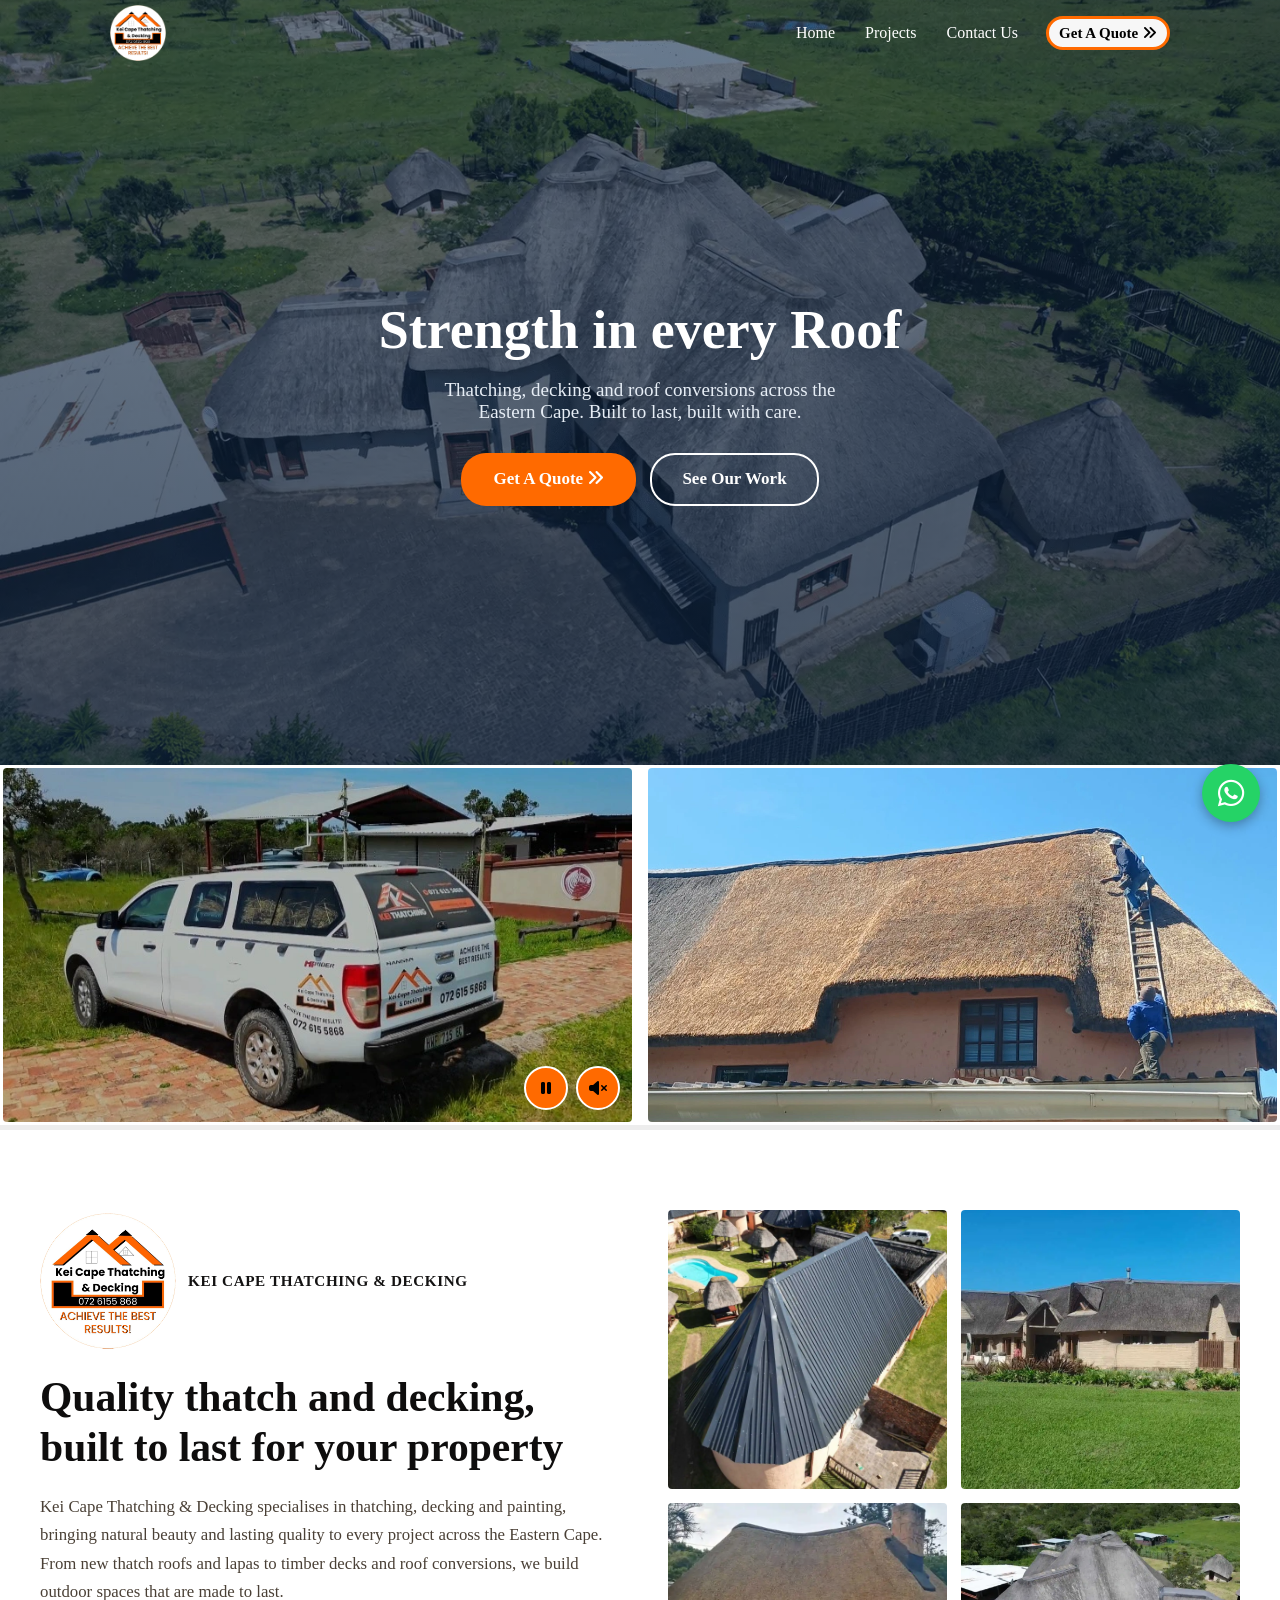
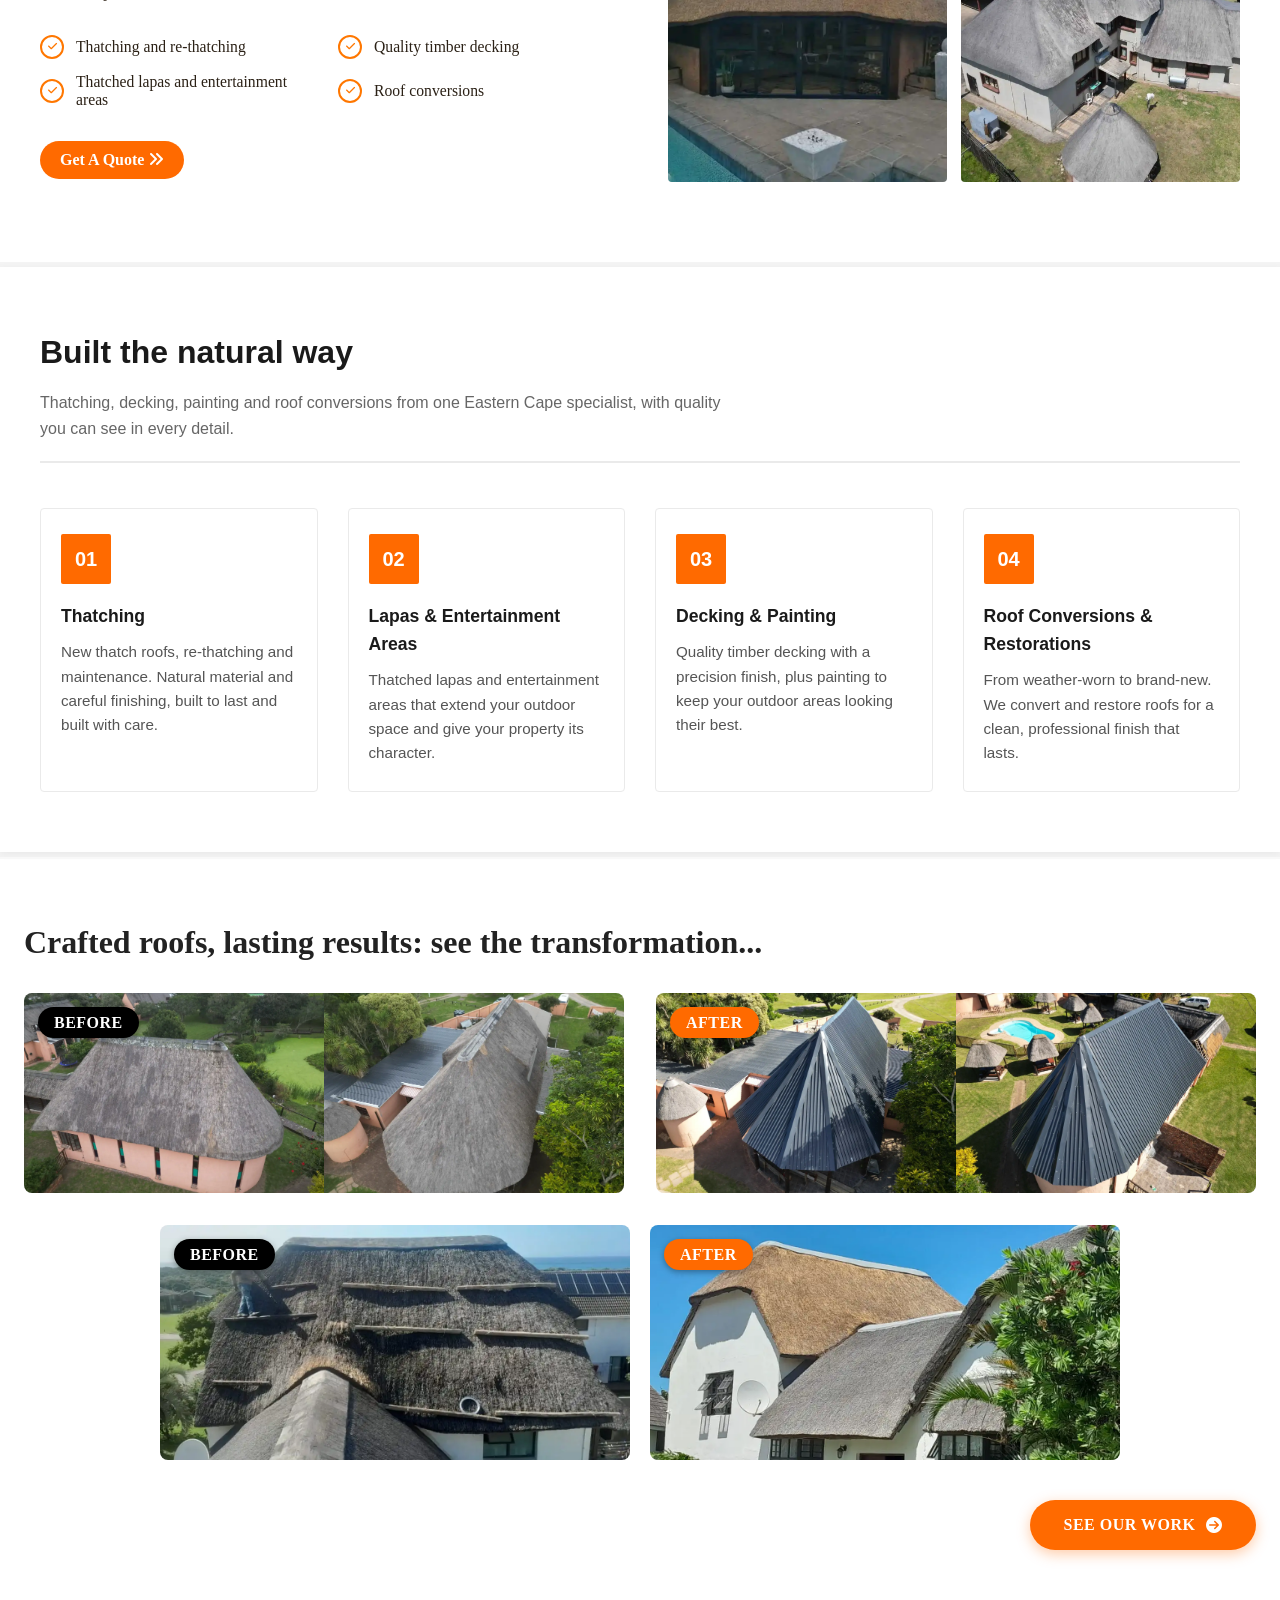
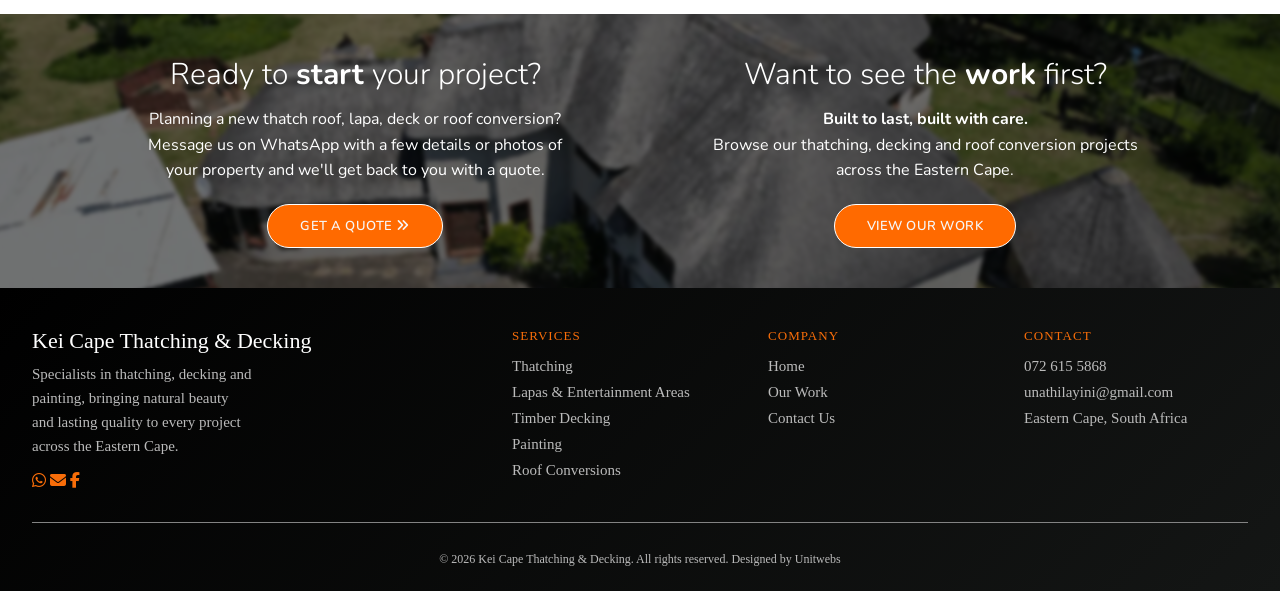
<file: index.html>
<!DOCTYPE html>

<html lang="en">
<head>
<meta charset="UTF-8">
<meta name="viewport" content="width=device-width, initial-scale=1">
<title>Kei Cape Thatching & Decking | Thatching, Decking & Roof Conversions in the Eastern Cape</title>
<link rel="stylesheet" href="styles.css">
<link rel="preconnect" href="https://fonts.googleapis.com">
<link href="https://fonts.googleapis.com/css2?family=Barlow:wght@400;600&family=Barlow+Condensed:wght@600;700&display=swap" rel="stylesheet">
<link rel="stylesheet" href="https://cdnjs.cloudflare.com/ajax/libs/font-awesome/6.5.1/css/all.min.css">

<style>

/* ===== BUTTONS ===== */
/* ===== BUTTONS ===== */
.btn{
    display:inline-block; 
    padding:14px 30px;
    border-radius:25px;
    font-weight:600;
    font-size:17px;
    line-height:1.2;
    white-space:nowrap;
    border:2px solid transparent;
    background:#ff6a00;
    color:#fff;
    transition:transform .2s,background .2s,color .2s
}
.btn:hover{transform:translateY(-2px);background:#021a29}
.btn-light{border-color:#fff;background:transparent}
.btn-light:hover{background:#fff;color:#0B1F3A}
.btn-sm{
    background-color: #f7f7f7;
    padding:5px 10px;
    font-size:15px;
    color:black;
    border: 3px solid #ff6a00;
    border-radius: 17px;
}
.btn-sm:hover{
  background-color: #000000;
  color:#ff6a00;
}
/* ===== BUTTONS ===== */
/* ===== BUTTONS ===== */


/* ===== NAV (fixed, transparent at top, solid after scroll) ===== */
.nav{position:fixed;top:0;left:0;right:0;z-index:50;background:transparent;transition:background .3s,box-shadow .3s}
.nav.scrolled,.nav.menu-open{background:#ff6a00;}
.nav.scrolled{box-shadow:0 3px 14px rgba(0,0,0,.28)}

.nav-inner{max-width:1100px;margin:0 auto;height:65px;padding:0 14px 0 20px;display:flex;align-items:center;gap:10px}
.nav-logo{display:flex;align-items:center;gap:8px;margin-right:auto;font:700 22px/1 'Barlow Condensed',Arial,sans-serif;letter-spacing:.5px;color:#fff}
.nav-logo img{height:3.5rem;width:auto}
.nav-logo b{color:#36b4f4}

/* Burger sits on the right (after the Shop button) */
.nav-burger{display:flex;flex-direction:column;justify-content:center;gap:5px;width:44px;height:44px;padding:10px;background:none;border:0;cursor:pointer}
.nav-burger span{height:3px;background:#ffffff;border-radius:2px;transition:transform .3s,opacity .25s}
.nav-burger.open span:nth-child(1){transform:translateY(8px) rotate(45deg)}
.nav-burger.open span:nth-child(2){opacity:0}
.nav-burger.open span:nth-child(3){transform:translateY(-8px) rotate(-45deg)}

/* Mobile dropdown menu (unchanged behaviour) */
.nav-menu{position:absolute;top:64px;left:0;right:0;display:flex;flex-direction:column;padding:0 20px;background:#101317;max-height:0;overflow:hidden;visibility:hidden;transition:max-height .35s,padding .35s,visibility 0s linear .35s}
.nav-menu.open{max-height:320px;padding:6px 20px 16px;visibility:visible;transition:max-height .35s,padding .35s,visibility 0s}
.nav-menu a{padding:14px 0;color:#fff;border-bottom:1px solid rgba(255, 119, 0, 0.064);transition:color .2s,padding-left .2s}
.nav-menu a:last-child{border-bottom:0}
.nav-menu a:hover{color:#ff6a00;padding-left:6px}

@media(min-width:960px){
  .nav-inner{gap:28px;padding:0 20px}
  .nav-burger{display:none}
  .nav-logo{font-size:32px;gap:10px}
  .nav-logo img{height:3.5rem; width:auto;}
  .nav-menu{position:static;flex-direction:row;gap:30px;max-height:none;overflow:visible;visibility:visible;padding:0;background:none}
  .nav-menu a{padding:0;border:0}
  .nav-menu a:hover{padding-left:0}
  /* order: logo | menu | Shop */
  .nav-logo{margin-right:0}
  .nav-menu{margin-left:auto}
}

/* ===== HERO ===== */
.hero{position:relative;min-height:85svh;
    display:flex;align-items:center;
    padding:100px 20px 60px;
    color:#fff;
  background:linear-gradient(rgba(11,31,58,.55),rgba(11,31,58,.75)),url('keibg.webp') center/cover no-repeat #99a6b8ab
}
.hero-inner{max-width:1100px;margin:0 auto;width:100%;text-align:center}
.hero h1{margin:0 auto;font-size:clamp(2px,8vw,54px);color:#fff;text-wrap:balance}
.hero p{max-width:46ch;margin:18px auto 30px;font-size:19px;color:#e6edf5}
.hero-btns{display:flex;flex-wrap:wrap;justify-content:center;gap:14px}
</style>
</head>

<body id="top">

<header class="nav" id="nav">
  <div class="nav-inner">
    <a href="#top" class="nav-logo" aria-label="WorkMark home">
      <img src="keilogo.webp" alt="" width="36" height="36">
      <span></span>
    </a>

    <nav class="nav-menu" id="navMenu" aria-label="Main">
      <a href="index.html">Home</a>
      <a href="projects.html">Projects</a>
      <a href="contact.html">Contact Us</a>
    </nav>

    <a href="contact.html" class="btn btn-sm nav-cta">Get A Quote <i class="fa-solid fa-angles-right"></i></a>

    <button class="nav-burger" id="navBurger" aria-label="Open menu" aria-expanded="false" aria-controls="navMenu">
      <span></span><span></span><span></span>
    </button>
  </div>
</header>

<section class="hero">
  <div class="hero-inner">
    <h1>Strength in every Roof</h1>
    <p>Thatching, decking and roof conversions across the Eastern Cape. Built to last, built with care.</p>
    <div class="hero-btns">
        <a href="contact.html" class="btn">Get A Quote <i class="fa-solid fa-angles-right"></i></a>
        <a href="projects.html" class="btn btn-light">See Our Work</a> </div>
  </div>
</section>















<div class="video-image-split">
    <!-- VIDEO COL - with WEBP THUMBNAIL -->
    <div class="video-col">
      <video id="myVideo" autoplay muted loop playsinline preload="metadata" poster="kthumbnail.webp">
        <source src="https://files.catbox.moe/30x9yj.mp4" type="video/mp4">
      </video>
      <div class="custom-controls">
        <button id="playBtn" aria-label="Play Pause"><i class="fa-solid fa-pause"></i></button>
        <button id="muteBtn" aria-label="Mute Unmute"><i class="fa-solid fa-volume-xmark"></i></button>
      </div>
    </div>
  
    <!-- IMAGE COL - DESKTOP BALANCE -->
    <div class="image-col">
      <img src="colu2.webp" alt="Side image" loading="lazy">
    </div>
  </div>
  
  <style>
  .video-image-split{
    display:flex; gap:16px;
    max-width:1300px; margin:0 auto; 
    padding: 3px 3px;

  }
  .video-col, .image-col{
    flex:1; position:relative; border-radius:4px;
    overflow:hidden; background:#000;
    aspect-ratio:16/9;
  }
  .video-col video, .image-col img{
    width:100%; height:100%; object-fit:cover; display:block;
  }
  .custom-controls{
    position:absolute; bottom:12px; right:12px;
    display:flex; gap:8px; z-index:2;
  }
  .custom-controls button{
    width:44px; height:44px; border-radius:50%;
    background:#ff6a00; border:2px solid #ffffff;
    cursor:pointer; display:flex; align-items:center; justify-content:center;
  }
  .custom-controls i{ font-size:16px; color:#000; }
  .custom-controls button:hover{ background:#000; }
  .custom-controls button:hover i{ color:#ff6a00; }
  
  @media(max-width:768px){
    .video-image-split{ flex-direction:column;
    }
    .video-col{ height:65vh; aspect-ratio:auto; }
    .image-col{ height:40vh; aspect-ratio:auto;
        display:none; }
  }
  </style>
  
  <script>
  const v=document.getElementById('myVideo');
  const playBtn=document.getElementById('playBtn');
  const muteBtn=document.getElementById('muteBtn');
  
  v.muted=true; v.play().catch(()=>{});
  
  playBtn.onclick=()=>{
    if(v.paused){
      v.play();
      playBtn.innerHTML='<i class="fa-solid fa-pause"></i>';
    } else {
      v.pause();
      playBtn.innerHTML='<i class="fa-solid fa-play"></i>';
    }
  }
  muteBtn.onclick=()=>{
    v.muted=!v.muted;
    muteBtn.innerHTML=v.muted
      ? '<i class="fa-solid fa-volume-xmark"></i>'
      : '<i class="fa-solid fa-volume-high"></i>';
  }
  </script>


























   
<style>

  .about {
    margin: 0px auto;
    padding: 80px 24px;
    background: #ffffff;
    border-top: 5px solid rgb(237, 237, 237);
  }
  .about__inner {
    max-width: 1200px;
    margin: 0px auto;
    display: grid;
    grid-template-columns: 1fr 1fr;
    gap: 56px;
    align-items: center;
  }

  /* Column 1 */
  .about__brand {
    display: flex;
    align-items: center;
    gap: 12px;
    margin-bottom: 24px;
  }
  .about__logo {
    width: 8.5rem;
    height: auto;
    object-fit: contain;
  }
  .about__brand-name {
    font-size: 0.95rem;
    font-weight: 700;
    letter-spacing: 0.04em;
    text-transform: uppercase;
    color: #131212;
  }
  .about__title {
    font-size: clamp(1.8rem, 3.5vw, 2.6rem);
    line-height: 1.2;
    margin: 0 0 20px;
    color: #0e0d0d;
  }
  .about__text {
    font-size: 1.05rem;
    line-height: 1.7;
    color: #4a4036;
    margin: 0 0 28px;
  }
  .about__list {
    list-style: none;
    padding: 0;
    margin: 0 0 32px;
    display: grid;
    grid-template-columns: 1fr 1fr;
    gap: 14px 24px;
  }
  .about__list li {
    display: flex;
    align-items: center;
    gap: 12px;
    font-size: 0.98rem;
    color: #2b2116;
  }

  /* Bordered Font Awesome check icon */
  .about__list li i {
    flex-shrink: 0;
    width: 24px;                       /* CHANGE: circle size */
    height: 24px;
    border-radius: 50%;
    border: 2px solid rgb(255, 119, 0);
    color: rgb(255, 119, 0);
    font-size: 0.65rem;                /* CHANGE: check size inside the circle */
    display: flex;
    align-items: center;
    justify-content: center;
  }

  .about__btn {
    display: inline-block;
    padding: 10px 20px;
    background: #ff6a00;
    color: #fff;
    text-decoration: none;
    font-weight: 600;
    border-radius: 24px;
    transition: background 0.2s ease;
  }
  .about__btn:hover { background: #7a5528; }
  .about__btn:focus-visible { outline: 3px solid #a9742b; outline-offset: 3px; }

  /* Column 2 */
  .about__gallery {
    display: grid;
    grid-template-columns: 1fr 1fr;
    gap: 14px;
  }
  .about__gallery img {
    width: 100%;
    aspect-ratio: 1 / 1;
    object-fit: cover;
    border-radius: 4px;
    display: block;
    background: #ffffff;
  }

  /* Mobile */
  @media (max-width: 860px) {
    .about { padding: 26px 20px; }
    .about__inner {
      grid-template-columns: 1fr;
      gap: 40px;
    }
  }
  @media (max-width: 480px) {
    .about__list { grid-template-columns: 1fr; }
  }
</style>


<section class="about" id="about">
  <div class="about__inner">

    <!-- COLUMN 1: logo, name, text -->
    <div class="about__content">
      <div class="about__brand">
        <img src="keilogo.webp" alt="Kei Cape Thatching &amp; Decking logo" class="about__logo">
        <span class="about__brand-name">Kei Cape Thatching &amp; Decking</span>
      </div>

      <h2 class="about__title">Quality thatch and decking, built to last for your property</h2>

      <p class="about__text">
        Kei Cape Thatching &amp; Decking specialises in thatching, decking and painting,
        bringing natural beauty and lasting quality to every project across the Eastern Cape.
        From new thatch roofs and lapas to timber decks and roof conversions, we build
        outdoor spaces that are made to last.
      </p>

      <ul class="about__list">
        <li><i class="fa-solid fa-check"></i> Thatching and re-thatching</li>
        <li><i class="fa-solid fa-check"></i> Quality timber decking</li>
        <li><i class="fa-solid fa-check"></i> Thatched lapas and entertainment areas</li>
        <li><i class="fa-solid fa-check"></i> Roof conversions</li>
      </ul>

      <a href="contact.html" class="about__btn">Get A Quote <i class="fa-solid fa-angles-right"></i></a>
    </div>

    <!-- COLUMN 2: 2x2 image grid -->
    <div class="about__gallery">
      <img src="kview1.webp" alt="Converted roof on a round building with thatched gazebos and a pool nearby">
      <img src="kview2.webp" alt="Thatched buildings set in open green land in the Eastern Cape">
      <img src="kview3.webp" alt="Finished thatched pool lapa with glass doors and a stone wall">
      <img src="kview4.webp" alt="Aerial view of a thatched property with thatched gazebos">
    </div>

  </div>
</section>







































<section class="rare">
  <div class="services-section">
      <div class="services-header">
          <h2>Built the natural way</h2>
          <p>Thatching, decking, painting and roof conversions from one Eastern Cape specialist, with quality you can see in every detail.</p>
      </div>

      <div class="services-list">
          <!-- Item 1 -->
          <div class="service-item" style="--delay: 0s">
              <div class="service-icon">01</div>
              <div class="service-content">
                  <h3>Thatching</h3>
                  <p>New thatch roofs, re-thatching and maintenance. Natural material and careful finishing, built to last and built with care.</p>
              </div>
          </div>

          <!-- Item 2 -->
          <div class="service-item" style="--delay: 0.15s">
              <div class="service-icon">02</div>
              <div class="service-content">
                  <h3>Lapas &amp; Entertainment Areas</h3>
                  <p>Thatched lapas and entertainment areas that extend your outdoor space and give your property its character.</p>
              </div>
          </div>

          <!-- Item 3 -->
          <div class="service-item" style="--delay: 0.3s">
              <div class="service-icon">03</div>
              <div class="service-content">
                  <h3>Decking &amp; Painting</h3>
                  <p>Quality timber decking with a precision finish, plus painting to keep your outdoor areas looking their best.</p>
              </div>
          </div>

          <!-- Item 4 -->
          <div class="service-item" style="--delay: 0.45s">
              <div class="service-icon">04</div>
              <div class="service-content">
                  <h3>Roof Conversions &amp; Restorations</h3>
                  <p>From weather-worn to brand-new. We convert and restore roofs for a clean, professional finish that lasts.</p>
              </div>
          </div>
      </div>
  </div>
</section>

<script>
    (function () {
        var section = document.querySelector('.rare');
        if (!section) return;

        var items = section.querySelectorAll('.service-item');

        // If IntersectionObserver isn't supported, just show everything
        if (!('IntersectionObserver' in window)) return;

        section.classList.add('js');

        var observer = new IntersectionObserver(function (entries) {
            entries.forEach(function (entry) {
                if (entry.isIntersecting) {
                    entry.target.classList.add('visible');
                    observer.unobserve(entry.target);
                }
            });
        }, { threshold: 0.2 });

        items.forEach(function (item) {
            observer.observe(item);
        });
    })();
</script>
















<style>
  /* ===== THE WORK ===== */
  .the-work {
    border-top: 2px solid rgb(248, 248, 248);
    width: 100%;
    max-width: 1550px;           /* CHANGE: smaller = smaller images on desktop */
    margin: 0px auto;
    padding: clamp(32px, 6vw, 64px) clamp(16px, 4vw, 24px);
    box-sizing: border-box;
  }

  .the-work *,
  .the-work *::before,
  .the-work *::after {
    box-sizing: border-box;
  }

  .the-work__title {
    text-align: left;
    margin: 0 0 clamp(20px, 3vw, 32px);
    font-size: clamp(1.4rem, 4vw, 2rem);
    font-weight: 800;
    line-height: 1.2;
    color: #222;
  }

  /* Wrapper that holds the Before and After groups */
  .work-row {
    display: grid;
    grid-template-columns: 1fr;  /* Before above After */
    gap: clamp(20px, 4vw, 32px);
  }

  /* A group = images tied together. The gap shows the background colour as a divider line */
  .work-group {
    display: grid;
    grid-template-columns: 1fr;  /* phones: stacked */
    gap: 0.2px;
    background: #ffffff;
    border-radius: 8px;
    overflow: hidden;
  }

  .work-item {
    position: relative;
    margin: 0;                   /* removes the browser's default figure margin */
    padding: 0;
    aspect-ratio: 16 / 9;
    overflow: hidden;
    background: #ddd;
  }

  .work-item img {
    width: 100%;
    height: 100%;
    object-fit: cover;
    display: block;
  }

  /* Badge top-left */
  .work-badge {
    position: absolute;
    top: 10px;
    left: 10px;
    z-index: 2;
    padding: 17px 25px;
    border-radius: 999px;
    font-size: 0.90rem;
    font-weight: 800;
    letter-spacing: 0.5px;
    text-transform: uppercase;
    line-height: 1.2;
    color: #fff;
    box-shadow: 0 2px 6px rgba(0, 0, 0, 0.35);
  }

  /* Hides any badge that has no text, so you don't get an empty coloured pill */
  .work-badge:empty {
    display: none;
  }

  /* Different colour per group */
  .work-group--before .work-badge { background: #000000; } /* black */
  .work-group--after  .work-badge { background: #ff6a00; } /* orange */

  /* Badge colours for the centered pair (Before and After sit in the same group) */
  .work-badge--before { background: #000000; } /* black */
  .work-badge--after  { background: #ff6a00; } /* orange */

  /* Centered Before + After pair below the 4 images */
  .work-center {
    width: 100%;
    max-width: 960px;            /* CHANGE: bigger = wider images (each image = half of this) */
    margin: clamp(20px, 4vw, 32px) auto 0;
  }

  /* Space between the centered pair + shorter height (tablet and desktop only) */
  @media (min-width: 640px) {
    .work-center .work-group {
      gap: 20px;                 /* CHANGE: space between the two images */
      background: transparent;
      overflow: visible;
    }

    .work-center .work-item {
      aspect-ratio: 2 / 1;       /* CHANGE: shorter than the old 3 / 2 */
      border-radius: 8px;
    }
  }

  /* "See our work" button, bottom right of the section */
  .work-cta {
    display: flex;
    justify-content: flex-end;
    margin-top: clamp(24px, 4vw, 40px);
  }

  .work-cta__btn {
    display: inline-flex;
    align-items: center;
    gap: 10px;
    padding: 16px 34px;          /* CHANGE: button size */
    border-radius: 999px;
    background: #ff6a00;         /* CHANGE: button colour */
    color: #fff;
    font-size: 1rem;
    font-weight: 800;
    letter-spacing: 0.5px;
    text-transform: uppercase;
    text-decoration: none;
    box-shadow: 0 4px 14px rgba(255, 106, 0, 0.35);
    transition: background 0.25s, transform 0.25s, box-shadow 0.25s;
  }

  .work-cta__btn span {
    display: inline-block;
    transition: transform 0.25s;
  }

  .work-cta__btn:hover {
    background: #000;            /* CHANGE: hover colour */
    transform: translateY(-2px);
    box-shadow: 0 6px 18px rgba(0, 0, 0, 0.3);
  }

  .work-cta__btn:hover span {
    transform: translateX(5px);
  }

  /* Tablet and desktop: --cols on each group sets how many images sit side by side */
  @media (min-width: 640px) {
    .work-group {
      grid-template-columns: repeat(var(--cols, 2), 1fr);
    }

    .work-item {
      aspect-ratio: 3 / 2;
    }

    .work-badge {
      top: 14px;
      left: 14px;
      padding: 6px 16px;
      font-size: 1rem;
    }
  }

  /* Desktop: Before and After side by side (only when the wrapper has the work-row--inline class) */
  @media (min-width: 1024px) {
    .work-row--inline {
      grid-template-columns: 1fr 1fr;
    }
  }

  /* If you use 4 or 6 columns, shrink the badge so it fits the smaller images */
  @media (min-width: 640px) {
    .work-group[style*="--cols: 4"] .work-badge,
    .work-group[style*="--cols: 6"] .work-badge {
      top: 8px;
      left: 8px;
      padding: 4px 10px;
      font-size: 0.7rem;
    }
  }

  /* Phones only: smaller images + smaller badges (title stays where it was) */
  @media (max-width: 639px) {
    .work-row {
      padding-left: 20px;        /* CHANGE: bigger = narrower images */
      padding-right: 20px;
    }

    /* Same side spacing for the centered pair */
    .work-center {
      padding-left: 20px;
      padding-right: 20px;
    }

    /* Keeps the button lined up with the images on phones */
    .work-cta {
      padding-right: 20px;
    }

    .work-cta__btn {
      padding: 13px 26px;
      font-size: 0.85rem;
    }

    .work-item {
      aspect-ratio: 16 / 9;      /* CHANGE to 16 / 7 for even shorter images */
    }

    .work-badge {
      top: 8px;
      left: 8px;
      padding: 8px 14px;
      font-size: 0.72rem;
    }
  }
</style>


<section class="the-work" id="the-work">
  <h2 class="the-work__title">Crafted roofs, lasting results: see the transformation...</h2>

  <!-- LAYOUT SWITCH:
       "work-row work-row--inline" = Before and After side by side on desktop (4 in one line)
       "work-row"                  = Before on top, After below (3 above, 3 below if --cols: 3) -->
  <div class="work-row work-row--inline">

    <!-- BEFORE GROUP -->
    <div class="work-group work-group--before" style="--cols: 2;">
      <figure class="work-item">
        <span class="work-badge">Before</span>
        <img src="before1.webp" alt="Roof before - ADD DESCRIPTION" loading="lazy">
      </figure>
      <figure class="work-item">
        <span class="work-badge"></span>
        <img src="before2.webp" alt="Roof before - ADD DESCRIPTION" loading="lazy">
      </figure>
    </div>

    <!-- AFTER GROUP -->
    <div class="work-group work-group--after" style="--cols: 2;">
      <figure class="work-item">
        <span class="work-badge">After</span>
        <img src="after1.webp" alt="Roof after - ADD DESCRIPTION" loading="lazy">
      </figure>
      <figure class="work-item">
        <span class="work-badge"></span>
        <img src="after2.webp" alt="Roof after - ADD DESCRIPTION" loading="lazy">
      </figure>
    </div>

  </div> <!-- end .work-row -->

  <!-- CENTERED BEFORE + AFTER PAIR -->
  <div class="work-center">
    <div class="work-group" style="--cols: 2;">
      <figure class="work-item">
        <span class="work-badge work-badge--before">Before</span>
        <img src="before3.webp" alt="Roof before - ADD DESCRIPTION" loading="lazy">
      </figure>
      <figure class="work-item">
        <span class="work-badge work-badge--after">After</span>
        <img src="after3.webp" alt="Roof after - ADD DESCRIPTION" loading="lazy">
      </figure>
    </div>
  </div>

  <!-- SEE OUR WORK BUTTON -->
  <div class="work-cta">
    <a class="work-cta__btn" href="projects.html">See our work <i class="fa-solid fa-circle-arrow-right"></i></a>
  </div>

</section>













































<div class="both">

  <!-- WhatsApp widget -->
  <a class="whatsapp-btn"
     href="https://wa.me/27726155868?text=Hi%2C%20I%27d%20like%20a%20quote"
     target="_blank"
     rel="noopener"
     aria-label="Chat with us on WhatsApp">
    <i class="fa-brands fa-whatsapp"></i>
  </a>

  <!-- Back to top button -->
  <button class="back-to-top" id="backToTop" type="button" aria-label="Back to top">
    <i class="fa-solid fa-arrow-up"></i>
  </button>

</div>












  <!-- Font -->
  <link href="https://fonts.googleapis.com/css2?family=Nunito:wght@300;400;700&display=swap" rel="stylesheet">

  <!-- Section styles -->
  <style>
    .cta-section {
      position: relative;
      margin: 0px auto;
      padding: 40px 20px;
      overflow: hidden;
      font-family: 'Nunito', sans-serif;
      color: #fff;
      isolation: isolate;
    }

    /* Blurred background image */
    .cta-section::before {
      content: "";
      position: absolute;
      inset: -10px;
      background: url("keibg.webp") center / cover no-repeat;
      filter: blur(2px);
      z-index: -2;
    }

    /* Light black overlay */
    .cta-section::after {
      content: "";
      position: absolute;
      inset: 0;
      background: rgba(0, 0, 0, 0.55);
      z-index: -1;
    }

    .cta-container {
      max-width: 1100px;
      margin: 0px auto;
      display: grid;
      grid-template-columns: 1fr 1fr;
      gap: 40px;
    }

    .cta-col {
      display: flex;
      flex-direction: column;
      align-items: center;
      text-align: center;
    }

    .cta-col h2 {
      font-size: 30px;
      font-weight: 300;
      margin: 0 0 12px;
    }

    .cta-col h2 strong {
      font-weight: 700;
    }

    .cta-col p {
      font-size: 16px;
      line-height: 1.6;
      margin: 0 0 20px;
      max-width: 440px;
    }

    /* Pushes both buttons to the same line at the bottom */
    .cta-btn {
      margin-top: auto;
      display: inline-block;
      padding: 12px 32px;
      background:#ff6a00;
      color: #f7f7f7;
      font-size: 13px;
      font-weight: 600;
      text-transform: uppercase;
      border-radius: 23px;
      text-decoration: none;
      letter-spacing: 0.5px;
      border: 1px solid #fff;
      transition: background 0.2s, color 0.2s;
    }

    .cta-btn:hover {
      background: transparent;
      color: #fff;
    }

    @media (max-width: 768px) {
      .cta-container {
        grid-template-columns: 1fr;
        gap: 36px;
      }
      .cta-col h2 {
        font-size: 24px;
      }
    }
  </style>


  <!-- Your other page content / header goes here -->
  <!-- Bottom CTA section -->
  <section class="cta-section">
    <div class="cta-container">

      <div class="cta-col">
        <h2>Ready to <strong>start</strong> your project?</h2>
        <p>
          Planning a new thatch roof, lapa, deck or roof conversion? Message us on
          WhatsApp with a few details or photos of your property and we'll get back
          to you with a quote.
        </p>
        <a href="contact.html" target="_blank" rel="noopener" class="cta-btn">Get A Quote <i class="fa-solid fa-angles-right"></i></a>
      </div>

      <div class="cta-col">
        <h2>Want to see the <strong>work</strong> first?</h2>
        <p>
          <strong>Built to last, built with care.</strong><br>
          Browse our thatching, decking and roof conversion projects across the Eastern Cape.
        </p>
        <a href="projects.html" class="cta-btn">View Our Work</a>
      </div>

    </div>
  </section>
  <!-- Your footer goes here -->






















































<footer class="footer">

  <!-- Top: Brand + Nav Columns -->
  <div class="footer__top">

    <!-- Brand -->
    <div class="footer__brand">
      <h2>Kei Cape Thatching &amp; Decking</h2>
      <p>Specialists in thatching, decking and painting, bringing natural beauty and lasting quality to every project across the Eastern Cape.</p>
      <div class="footer__social">
        <div class="socials">
          <a href="https://wa.me/27726155868" class="social-link" aria-label="WhatsApp" target="_blank" rel="noopener">
            <i class="fa-brands fa-whatsapp" style="color: #f86d09;"></i>
          </a>
          <a href="mailto:unathilayini@gmail.com" class="social-link" aria-label="Email">
            <i class="fa-solid fa-envelope" style="color: #f86d09;"></i>
          </a>
          <a href="FACEBOOK-PAGE-URL" class="social-link" aria-label="Facebook" target="_blank" rel="noopener">
            <i class="fa-brands fa-facebook-f" style="color: #f86d09;"></i>
          </a>
        </div>

      </div>
    </div>

    <!-- Services -->
    <div class="footer__col">
      <h4>Services</h4>
      <a href="#">Thatching</a>
      <a href="#">Lapas &amp; Entertainment Areas</a>
      <a href="#">Timber Decking</a>
      <a href="#">Painting</a>
      <a href="#">Roof Conversions</a>
    </div>

    <!-- Company -->
    <div class="footer__col">
      <h4>Company</h4>
      <a href="index.html">Home</a>
      <a href="projects.html">Our Work</a>
      <a href="contact.html">Contact Us</a>
    </div>

    <!-- Contact -->
    <div class="footer__col">
      <h4>Contact</h4>
      <a href="tel:0726155868">072 615 5868</a>
      <a href="mailto:unathilayini@gmail.com">unathilayini@gmail.com</a>
      <a href="#">Eastern Cape, South Africa</a>
    </div>

  </div>
  <!-- /footer__top -->

  <!-- Bottom Bar -->
  <div class="footer__bottom">
    <div class="footer__bottom-links">
    </div>
    <span class="footer__copyright">&copy; 2026 Kei Cape Thatching &amp; Decking. All rights reserved. Designed by Unitwebs</span>
  </div>
  <!-- /footer__bottom -->

</footer>



<script src="scripts.js">

</script>


</body>
</html>
</file>
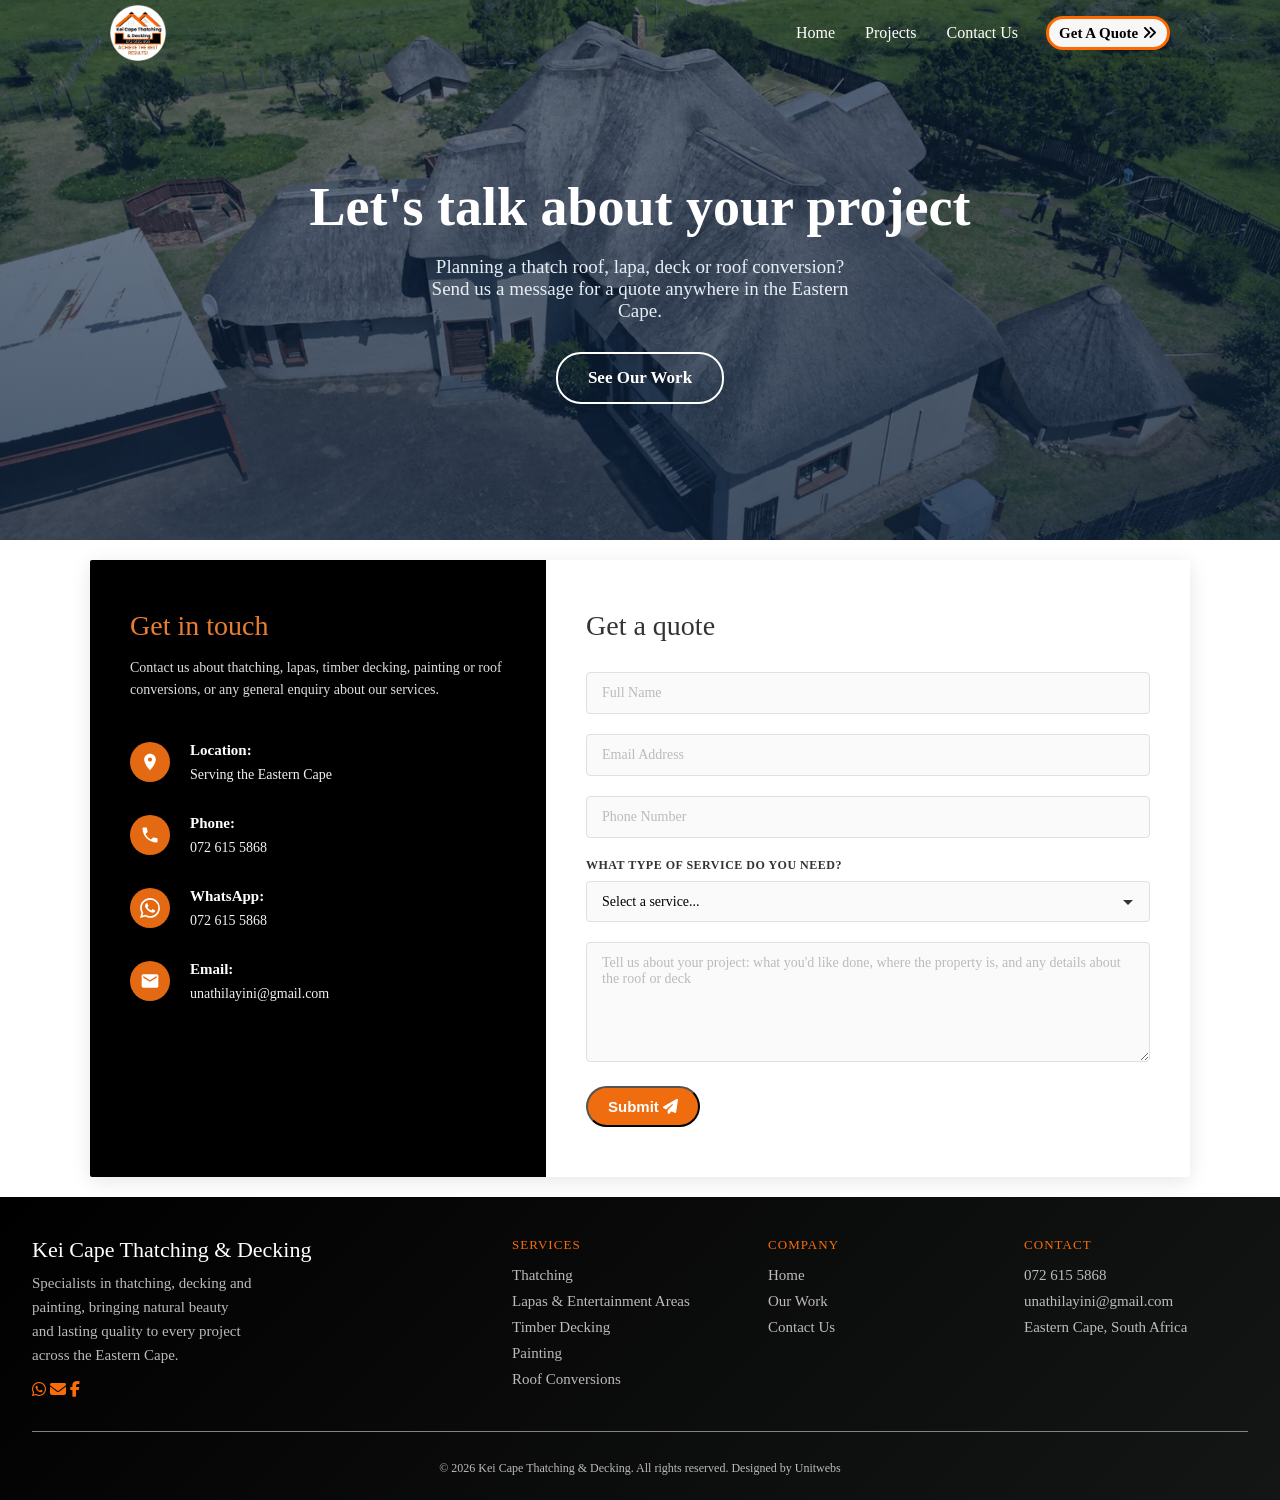
<file: contact.html>
<!DOCTYPE html>

<html lang="en">
<head>
<meta charset="UTF-8">
<meta name="viewport" content="width=device-width, initial-scale=1">
<title>Contact Kei Cape Thatching & Decking   | Thatching, Decking & Roof Conversions in the Eastern Cape | Get a Quote in the Eastern Cape</title>
<link rel="stylesheet" href="styles.css">
<link rel="preconnect" href="https://fonts.googleapis.com">
<link href="https://fonts.googleapis.com/css2?family=Barlow:wght@400;600&family=Barlow+Condensed:wght@600;700&display=swap" rel="stylesheet">
<link rel="stylesheet" href="https://cdnjs.cloudflare.com/ajax/libs/font-awesome/6.5.1/css/all.min.css">

<style>

/* ===== BUTTONS ===== */
/* ===== BUTTONS ===== */
.btn{
    display:inline-block; 
    padding:14px 30px;
    border-radius:25px;
    font-weight:600;
    font-size:17px;
    line-height:1.2;
    white-space:nowrap;
    border:2px solid transparent;
    background:#ff6a00;
    color:#fff;
    transition:transform .2s,background .2s,color .2s
}
.btn:hover{transform:translateY(-2px);background:#021a29}
.btn-light{border-color:#fff;background:transparent}
.btn-light:hover{background:#fff;color:#0B1F3A}
.btn-sm{
    background-color: #f7f7f7;
    padding:5px 10px;
    font-size:15px;
    color:black;
    border: 3px solid #ff6a00;
    border-radius: 17px;
}
.btn-sm:hover{
  background-color: #000000;
  color:#ff6a00;
}
/* ===== BUTTONS ===== */
/* ===== BUTTONS ===== */


/* ===== NAV (fixed, transparent at top, solid after scroll) ===== */
.nav{position:fixed;top:0;left:0;right:0;z-index:50;background:transparent;transition:background .3s,box-shadow .3s}
.nav.scrolled,.nav.menu-open{background:#ff6a00;}
.nav.scrolled{box-shadow:0 3px 14px rgba(0,0,0,.28)}

.nav-inner{max-width:1100px;margin:0 auto;height:65px;padding:0 14px 0 20px;display:flex;align-items:center;gap:10px}
.nav-logo{display:flex;align-items:center;gap:8px;margin-right:auto;font:700 22px/1 'Barlow Condensed',Arial,sans-serif;letter-spacing:.5px;color:#fff}
.nav-logo img{height:3.5rem;width:auto}
.nav-logo b{color:#36b4f4}

/* Burger sits on the right (after the Shop button) */
.nav-burger{display:flex;flex-direction:column;justify-content:center;gap:5px;width:44px;height:44px;padding:10px;background:none;border:0;cursor:pointer}
.nav-burger span{height:3px;background:#ffffff;border-radius:2px;transition:transform .3s,opacity .25s}
.nav-burger.open span:nth-child(1){transform:translateY(8px) rotate(45deg)}
.nav-burger.open span:nth-child(2){opacity:0}
.nav-burger.open span:nth-child(3){transform:translateY(-8px) rotate(-45deg)}

/* Mobile dropdown menu (unchanged behaviour) */
.nav-menu{position:absolute;top:64px;left:0;right:0;display:flex;flex-direction:column;padding:0 20px;background:#101317;max-height:0;overflow:hidden;visibility:hidden;transition:max-height .35s,padding .35s,visibility 0s linear .35s}
.nav-menu.open{max-height:320px;padding:6px 20px 16px;visibility:visible;transition:max-height .35s,padding .35s,visibility 0s}
.nav-menu a{padding:14px 0;color:#fff;border-bottom:1px solid rgba(255, 119, 0, 0.064);transition:color .2s,padding-left .2s}
.nav-menu a:last-child{border-bottom:0}
.nav-menu a:hover{color:#ff6a00;padding-left:6px}

@media(min-width:960px){
  .nav-inner{gap:28px;padding:0 20px}
  .nav-burger{display:none}
  .nav-logo{font-size:32px;gap:10px}
  .nav-logo img{height:3.5rem; width:auto;}
  .nav-menu{position:static;flex-direction:row;gap:30px;max-height:none;overflow:visible;visibility:visible;padding:0;background:none}
  .nav-menu a{padding:0;border:0}
  .nav-menu a:hover{padding-left:0}
  /* order: logo | menu | Shop */
  .nav-logo{margin-right:0}
  .nav-menu{margin-left:auto}
}

/* ===== HERO ===== */
.hero{position:relative;min-height:60svh;
    display:flex;align-items:center;
    padding:100px 20px 60px;
    color:#fff;
  background:linear-gradient(rgba(11,31,58,.55),rgba(11,31,58,.75)),url('keibg.webp') center/cover no-repeat #99a6b8ab
}
.hero-inner{max-width:1100px;margin:0 auto;width:100%;text-align:center}
.hero h1{margin:0 auto;font-size:clamp(2px,8vw,54px);color:#fff;text-wrap:balance}
.hero p{max-width:46ch;margin:18px auto 30px;font-size:19px;color:#e6edf5}
.hero-btns{display:flex;flex-wrap:wrap;justify-content:center;gap:14px}
</style>
</head>

<body id="top">

<header class="nav" id="nav">
  <div class="nav-inner">
    <a href="#top" class="nav-logo" aria-label="WorkMark home">
      <img src="keilogo.webp" alt="" width="36" height="36">
      <span></span>
    </a>

    <nav class="nav-menu" id="navMenu" aria-label="Main">
      <a href="index.html">Home</a>
      <a href="projects.html">Projects</a>
      <a href="contact.html">Contact Us</a>
    </nav>

    <a href="contact.html" class="btn btn-sm nav-cta">Get A Quote <i class="fa-solid fa-angles-right"></i></a>

    <button class="nav-burger" id="navBurger" aria-label="Open menu" aria-expanded="false" aria-controls="navMenu">
      <span></span><span></span><span></span>
    </button>
  </div>
</header>

<section class="hero">
    <div class="hero-inner">
      <h1>Let's talk about your project</h1>
      <p>Planning a thatch roof, lapa, deck or roof conversion? Send us a message for a quote anywhere in the Eastern Cape.</p>
      <div class="hero-btns">
         
          <a href="projects.html" class="btn btn-light">See Our Work</a>
      </div>
    </div>
  </section>
































































<style>
        
    .whole{
       background: #ffffff;
    }
               .contact {
                  
                   display: flex;
                   justify-content: center;
                   align-items: center;
                   min-height: 60vh;
                   padding: 20px;
               }
       
               .contact-container {
                   display: flex;
                   max-width: 1100px;
                   width: 100%;
                   background: white;
                   border-radius: 2px;
                   overflow: hidden;
                   box-shadow: 0 4px 20px rgba(0, 0, 0, 0.1);
               }
       
               .contact-info {
                   background:rgb(0, 0, 0);
                   color: white;
                   padding: 50px 40px;
                   flex: 1;
                   min-width: 280px;
               }
       
               .contact-info h2 {
                   color: #e97e32;
                   font-size: 28px;
                   margin-bottom: 15px;
                   font-weight: 500;
               }
       
               .contact-info p {
                   color: rgb(235, 235, 235);
                   font-size: 14px;
                   line-height: 1.6;
                   margin-bottom: 40px;
                   opacity: 0.95;
               }
       
               .info-item {
                   display: flex;
                   align-items: flex-start;
                   margin-bottom: 30px;
               }
       
               .info-icon {
                   width: 40px;
                   height: 40px;
                   background: #e36a13;
                   border-radius: 50%;
                   display: flex;
                   align-items: center;
                   justify-content: center;
                   margin-right: 20px;
                   flex-shrink: 0;
               }
       
               .info-icon svg {
                   width: 20px;
                   height: 20px;
                   fill: white;
               }
       
               .info-content {
                   flex: 1;
               }
       
               .info-label {
                   font-weight: 600;
                   margin-bottom: 5px;
                   font-size: 15px;
               }
       
               .info-text {
                   font-size: 14px;
                   opacity: 0.95;
                   line-height: 1.5;
               }
       
               .contact-form {
                   padding: 50px 40px;
                   flex: 1.5;
               }
       
               .contact-form h2 {
                   font-size: 28px;
                   margin-bottom: 30px;
                   color: #333;
                   font-weight: 500;
               }
       
               .form-row {
                   display: flex;
                   gap: 20px;
                   margin-bottom: 20px;
               }
       
               .form-group {
                   flex: 1;
                   margin-bottom: 20px;
               }
       
               .form-group label {
                   display: block;
                   font-size: 12px;
                   font-weight: 600;
                   color: #333;
                   margin-bottom: 8px;
                   text-transform: uppercase;
                   letter-spacing: 0.5px;
               }
       
               .form-group input,
               .form-group textarea,
               .form-group select {
                   width: 100%;
                   padding: 12px 15px;
                   border: 1px solid #e0e0e0;
                   border-radius: 4px;
                   font-size: 14px;
                   font-family: inherit;
                   transition: border-color 0.3s;
                   background: #fafafa;
               }
       
               .form-group select {
                   cursor: pointer;
                   appearance: none;
                   background-image: url("data:image/svg+xml,%3Csvg xmlns='http://www.w3.org/2000/svg' width='12' height='12' viewBox='0 0 12 12'%3E%3Cpath fill='%23333' d='M6 9L1 4h10z'/%3E%3C/svg%3E");
                   background-repeat: no-repeat;
                   background-position: right 15px center;
                   padding-right: 40px;
               }
       
               .form-group input:focus,
               .form-group textarea:focus,
               .form-group select:focus {
                   outline: none;
                   border-color: #5ecea1;
                   background: white;
               }
       
               .form-group input::placeholder,
               .form-group textarea::placeholder {
                   color: #bbb;
               }
       
               .form-group textarea {
                   resize: vertical;
                   min-height: 120px;
               }
       
               .submit-btn {
                   background:#ef6c0f;
                   color: rgb(255, 255, 255);
                
                   padding: 10px 20px;
                   font-size: 15px;
                   border-radius: 25px;
                   cursor: pointer;
                   transition: transform 0.2s, box-shadow 0.2s;
                   font-weight: 700;
               }
       
               .submit-btn:hover {
                   transform: translateY(-2px);
                   box-shadow: 0 4px 12px rgba(94, 206, 161, 0.4);
               }
       
               .submit-btn:active {
                   transform: translateY(0);
               }
       
               @media (max-width: 768px) {
                   .contact-container {
                       flex-direction: column;
                   }
       
                   .contact-info,
                   .contact-form {
                       padding: 30px 25px; 
                   }
       
                   .form-row {
                       flex-direction: column;
                       gap: 0;
                   }
       
                   .contact-info h2,
                   .contact-form h2 {
                       font-size: 24px;
                   }
               }
           </style>
   
           
   <section class="whole">


    <div class="contact">
        <div class="contact-container">
            
            <!-- CONTACT INFO PANEL -->
            <div class="contact-info">
                <h2>Get in touch</h2>
                <p>Contact us about thatching, lapas, timber decking, painting or roof conversions, or any general enquiry about our services.</p>
    
                <div class="info-item">
                    <div class="info-icon">
                        <svg viewBox="0 0 24 24">
                            <path d="M12 2C8.13 2 5 5.13 5 9c0 5.25 7 13 7 13s7-7.75 7-13c0-3.87-3.13-7-7-7zm0 9.5c-1.38 0-2.5-1.12-2.5-2.5s1.12-2.5 2.5-2.5 2.5 1.12 2.5 2.5-1.12 2.5-2.5 2.5z"/>
                        </svg>
                    </div>
                    <div class="info-content">
                        <div class="info-label">Location:</div>
                        <div class="info-text">Serving the Eastern Cape</div>
                    </div>
                </div>
    
                <div class="info-item">
                    <div class="info-icon">
                        <svg viewBox="0 0 24 24">
                            <path d="M6.62 10.79c1.44 2.83 3.76 5.14 6.59 6.59l2.2-2.2c.27-.27.67-.36 1.02-.24 1.12.37 2.33.57 3.57.57.55 0 1 .45 1 1V20c0 .55-.45 1-1 1-9.39 0-17-7.61-17-17 0-.55.45-1 1-1h3.5c.55 0 1 .45 1 1 0 1.25.2 2.45.57 3.57.11.35.03.74-.25 1.02l-2.2 2.2z"/>
                        </svg>
                    </div>
                    <div class="info-content">
                        <div class="info-label">Phone:</div>
                        <div class="info-text">072 615 5868</div>
                    </div>
                </div>
    
                <div class="info-item">
                    <div class="info-icon">
                        <svg viewBox="0 0 24 24">
                            <path d="M17.472 14.382c-.297-.149-1.758-.867-2.03-.967-.273-.099-.471-.148-.67.15-.197.297-.767.966-.94 1.164-.173.199-.347.223-.644.075-.297-.15-1.255-.463-2.39-1.475-.883-.788-1.48-1.761-1.653-2.059-.173-.297-.018-.458.13-.606.134-.133.298-.347.446-.52.149-.174.198-.298.298-.497.099-.198.05-.371-.025-.52-.075-.149-.669-1.612-.916-2.207-.242-.579-.487-.5-.669-.51-.173-.008-.371-.01-.57-.01-.198 0-.52.074-.792.372-.272.297-1.04 1.016-1.04 2.479 0 1.462 1.065 2.875 1.213 3.074.149.198 2.096 3.2 5.077 4.487.709.306 1.262.489 1.694.625.712.227 1.36.195 1.871.118.571-.085 1.758-.719 2.006-1.413.248-.694.248-1.289.173-1.413-.074-.124-.272-.198-.57-.347m-5.421 7.403h-.004a9.87 9.87 0 01-5.031-1.378l-.361-.214-3.741.982.998-3.648-.235-.374a9.86 9.86 0 01-1.51-5.26c.001-5.45 4.436-9.884 9.888-9.884 2.64 0 5.122 1.03 6.988 2.898a9.825 9.825 0 012.893 6.994c-.003 5.45-4.437 9.884-9.885 9.884m8.413-18.297A11.815 11.815 0 0012.05 0C5.495 0 .16 5.335.157 11.892c0 2.096.547 4.142 1.588 5.945L.057 24l6.305-1.654a11.882 11.882 0 005.683 1.448h.005c6.554 0 11.89-5.335 11.893-11.893a11.821 11.821 0 00-3.48-8.413Z"/>
                        </svg>
                    </div>
                    <div class="info-content">
                        <div class="info-label">WhatsApp:</div>
                        <div class="info-text">072 615 5868</div>
                    </div>         
                </div>
    
                <div class="info-item">
                    <div class="info-icon">
                        <svg viewBox="0 0 24 24">
                            <path d="M20 4H4c-1.1 0-1.99.9-1.99 2L2 18c0 1.1.9 2 2 2h16c1.1 0 2-.9 2-2V6c0-1.1-.9-2-2-2zm0 4l-8 5-8-5V6l8 5 8-5v2z"/>
                        </svg>
                    </div>
                    <div class="info-content">
                        <div class="info-label">Email:</div>
                        <div class="info-text">unathilayini@gmail.com</div>
                    </div>
                </div>
    
            </div>
    
     <!-- CONTACT FORM -->
<div class="contact-form">
    <h2>Get a quote</h2>
    <form action="https://formsubmit.co/unathilayini@gmail.com" method="POST">

        <div class="form-group">
            <input type="text" id="fullname" name="Full Name" placeholder="Full Name" required>
        </div>

        <div class="form-group">
            <input type="email" id="email" name="Email Address" placeholder="Email Address" required>
        </div>

        <div class="form-group">
            <input type="tel" id="phone" name="Phone Number" placeholder="Phone Number" required>
        </div>

        <div class="form-group">
            <label for="service">What type of service do you need?</label>
            <select id="service" name="Service Needed" required>
                <option value="">Select a service...</option>
                <option value="thatching">Thatching (New Roof, Re-thatching, Maintenance)</option>
                <option value="lapas">Lapas &amp; Entertainment Areas</option>
                <option value="decking">Timber Decking</option>
                <option value="painting">Painting</option>
                <option value="roof-conversions">Roof Conversions</option>
                <option value="other">Other / Custom Project</option>
            </select>
        </div>

        <div class="form-group">
            <textarea id="message" name="Message" placeholder="Tell us about your project: what you'd like done, where the property is, and any details about the roof or deck"></textarea>
        </div>

        <input type="hidden" name="_subject" value="New Quote Request - Kei Cape Thatching &amp; Decking">
        <input type="hidden" name="_template" value="table">
        <input type="hidden" name="_captcha" value="false">
        <input type="hidden" name="_next" value="THANK-YOU-PAGE-URL">

        <button type="submit" class="submit-btn">
            Submit <i class="fa-solid fa-paper-plane"></i>
        </button>
    </form>
</div>
    
        </div>
    </div>

</section>



































<footer class="footer">

    <!-- Top: Brand + Nav Columns -->
    <div class="footer__top">
  
      <!-- Brand -->
      <div class="footer__brand">
        <h2>Kei Cape Thatching &amp; Decking</h2>
        <p>Specialists in thatching, decking and painting, bringing natural beauty and lasting quality to every project across the Eastern Cape.</p>
        <div class="footer__social">
          <div class="socials">
            <a href="https://wa.me/27726155868" class="social-link" aria-label="WhatsApp" target="_blank" rel="noopener">
              <i class="fa-brands fa-whatsapp" style="color: #f86d09;"></i>
            </a>
            <a href="mailto:unathilayini@gmail.com" class="social-link" aria-label="Email">
              <i class="fa-solid fa-envelope" style="color: #f86d09;"></i>
            </a>
            <a href="FACEBOOK-PAGE-URL" class="social-link" aria-label="Facebook" target="_blank" rel="noopener">
              <i class="fa-brands fa-facebook-f" style="color: #f86d09;"></i>
            </a>
          </div>
  
        </div>
      </div>
  
      <!-- Services -->
      <div class="footer__col">
        <h4>Services</h4>
        <a href="#">Thatching</a>
        <a href="#">Lapas &amp; Entertainment Areas</a>
        <a href="#">Timber Decking</a>
        <a href="#">Painting</a>
        <a href="#">Roof Conversions</a>
      </div>
  
      <!-- Company -->
      <div class="footer__col">
        <h4>Company</h4>
        <a href="index.html">Home</a>
        <a href="projects.html">Our Work</a>
        <a href="contact.html">Contact Us</a>
      </div>
  
      <!-- Contact -->
      <div class="footer__col">
        <h4>Contact</h4>
        <a href="tel:0726155868">072 615 5868</a>
        <a href="mailto:unathilayini@gmail.com">unathilayini@gmail.com</a>
        <a href="#">Eastern Cape, South Africa</a>
      </div>
  
    </div>
    <!-- /footer__top -->
  
    <!-- Bottom Bar -->
    <div class="footer__bottom">
      <div class="footer__bottom-links">
      </div>
      <span class="footer__copyright">&copy; 2026 Kei Cape Thatching &amp; Decking. All rights reserved. Designed by Unitwebs</span>
    </div>
    <!-- /footer__bottom -->
  
  </footer>
  

















<script src="scripts.js"></script>
</body>

</html>
</file>
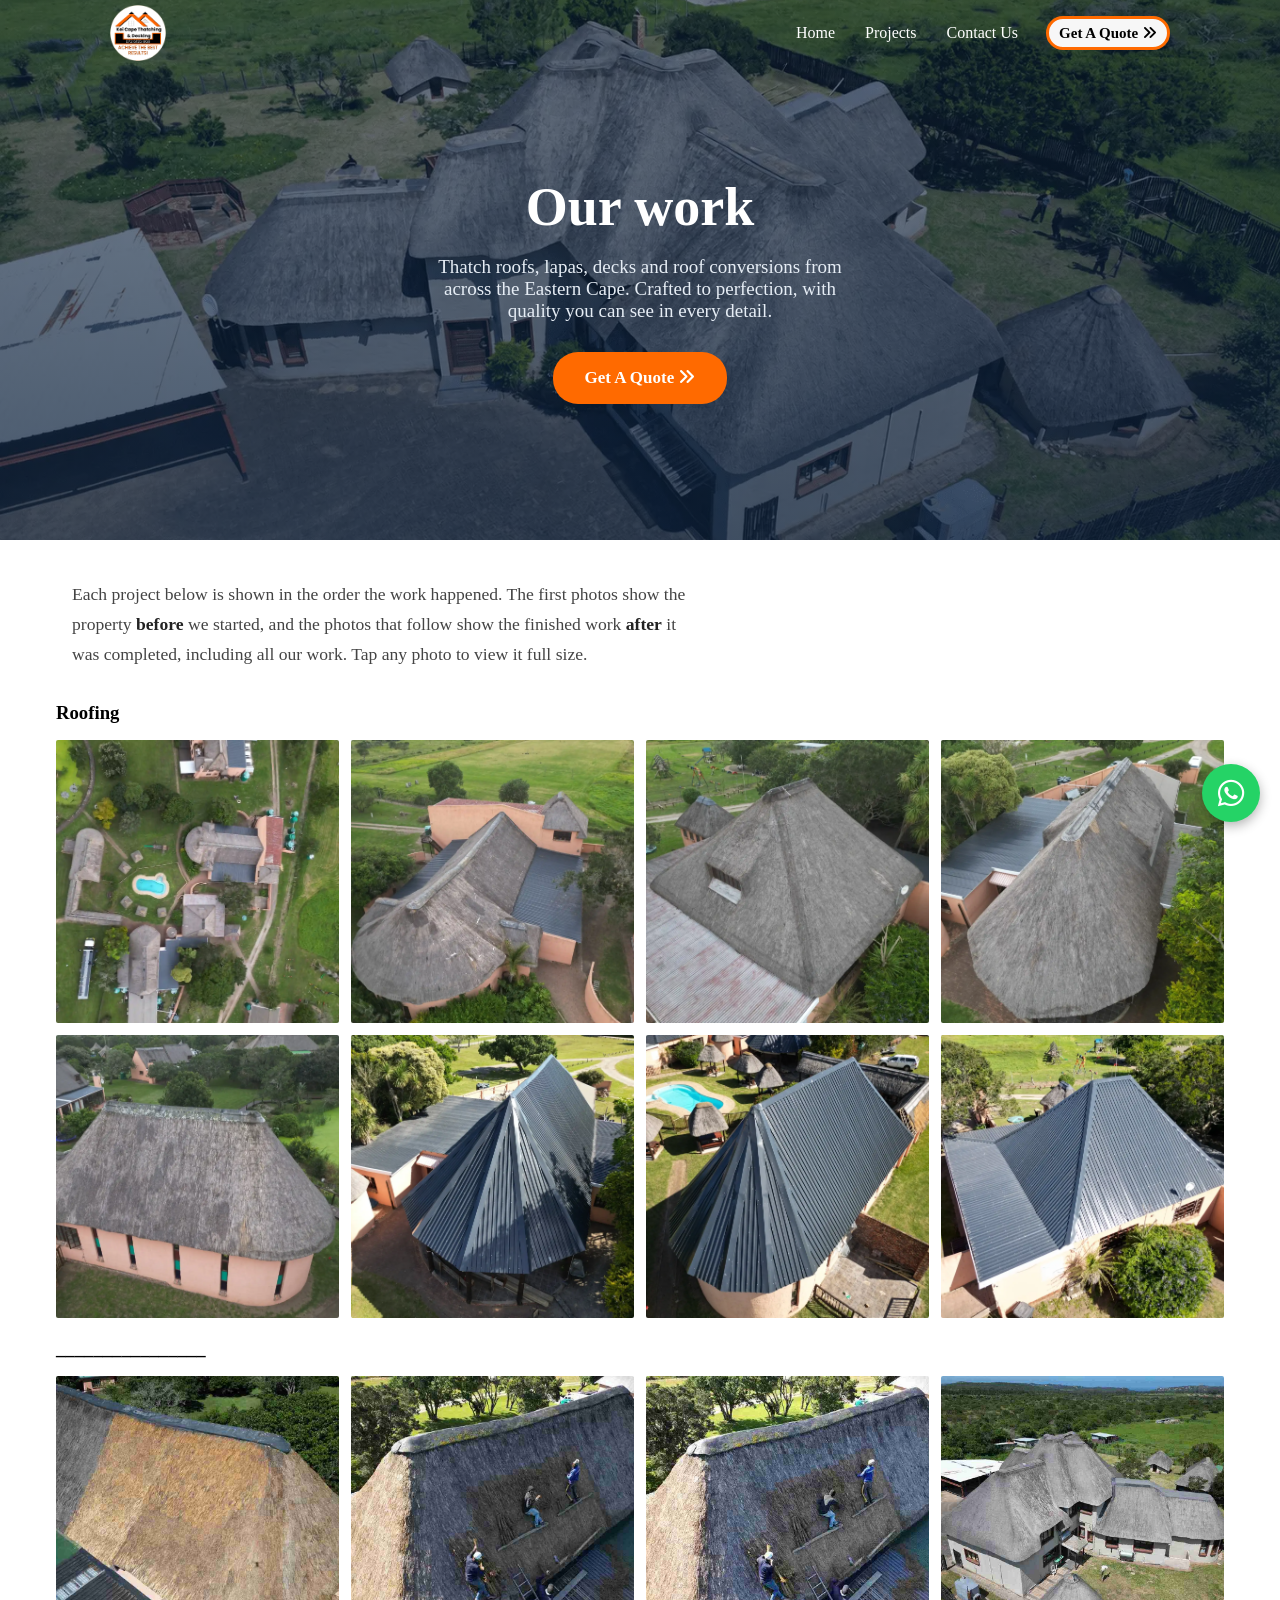
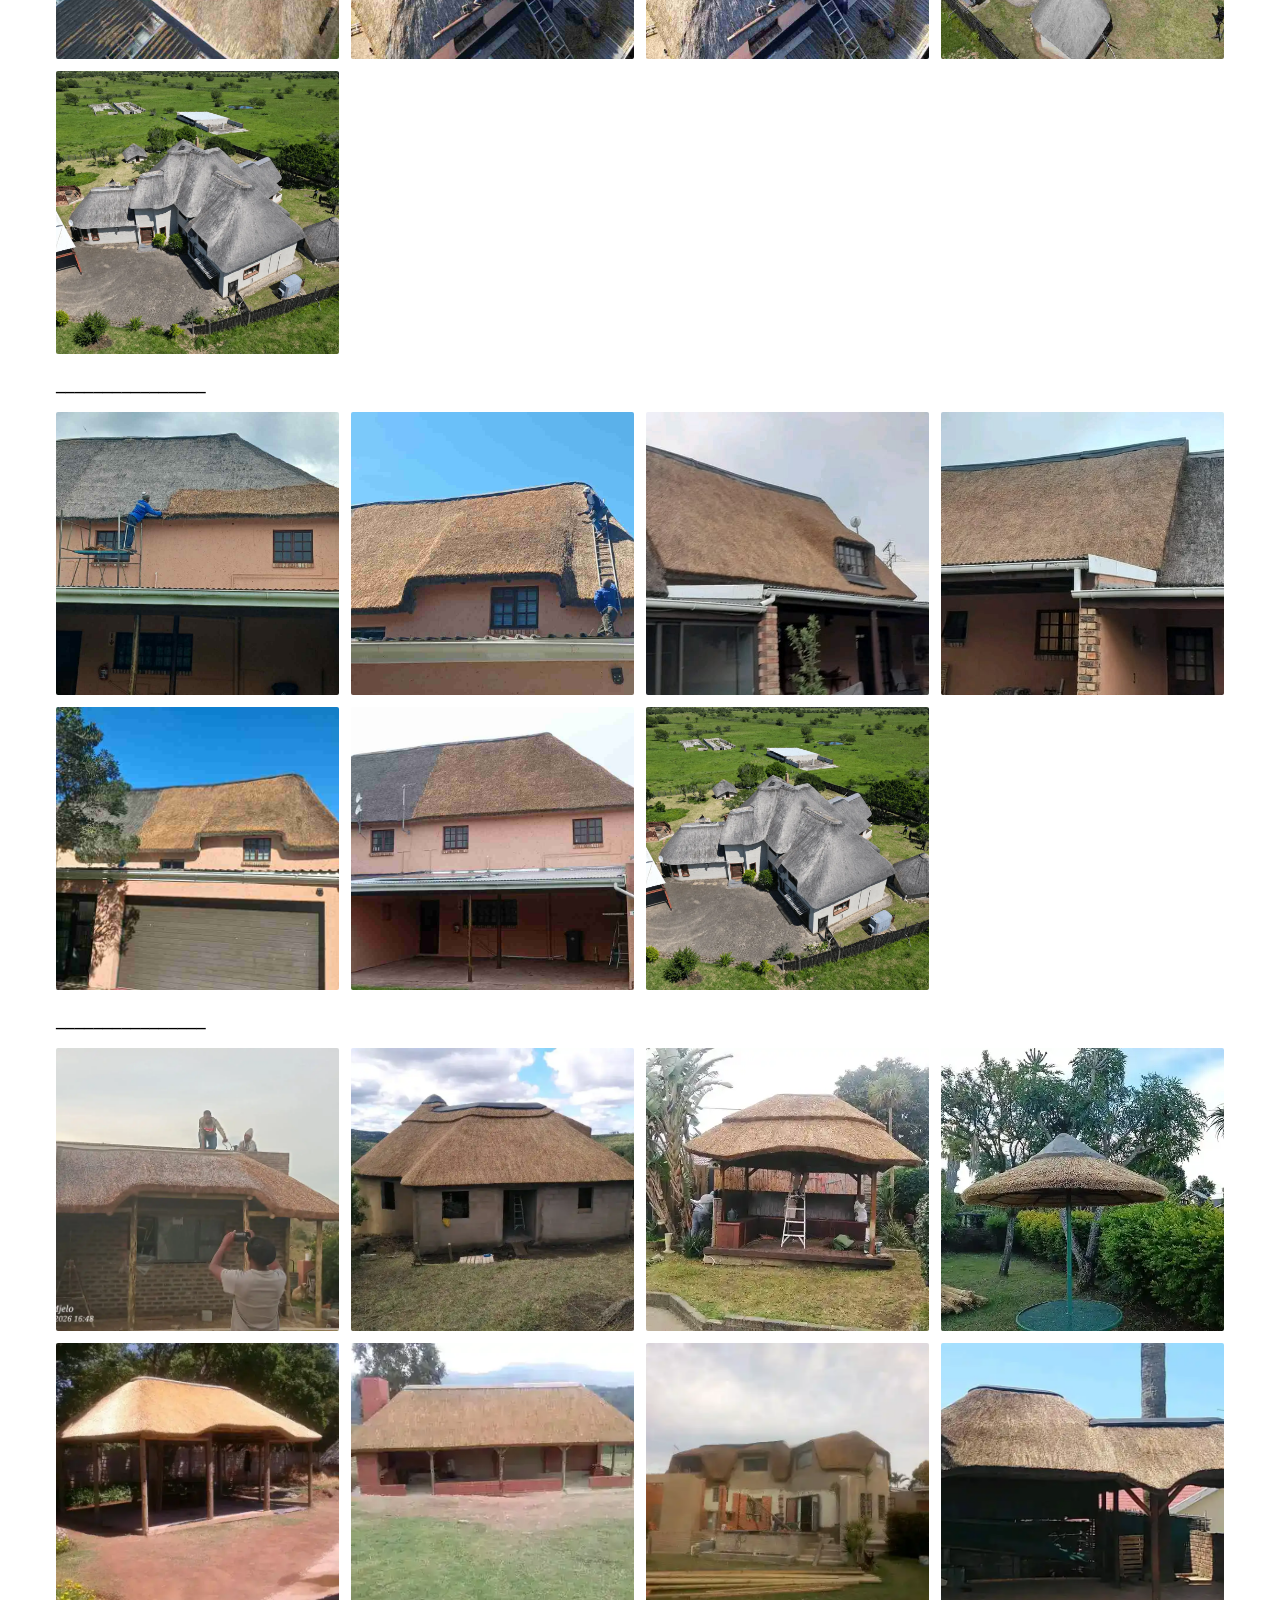
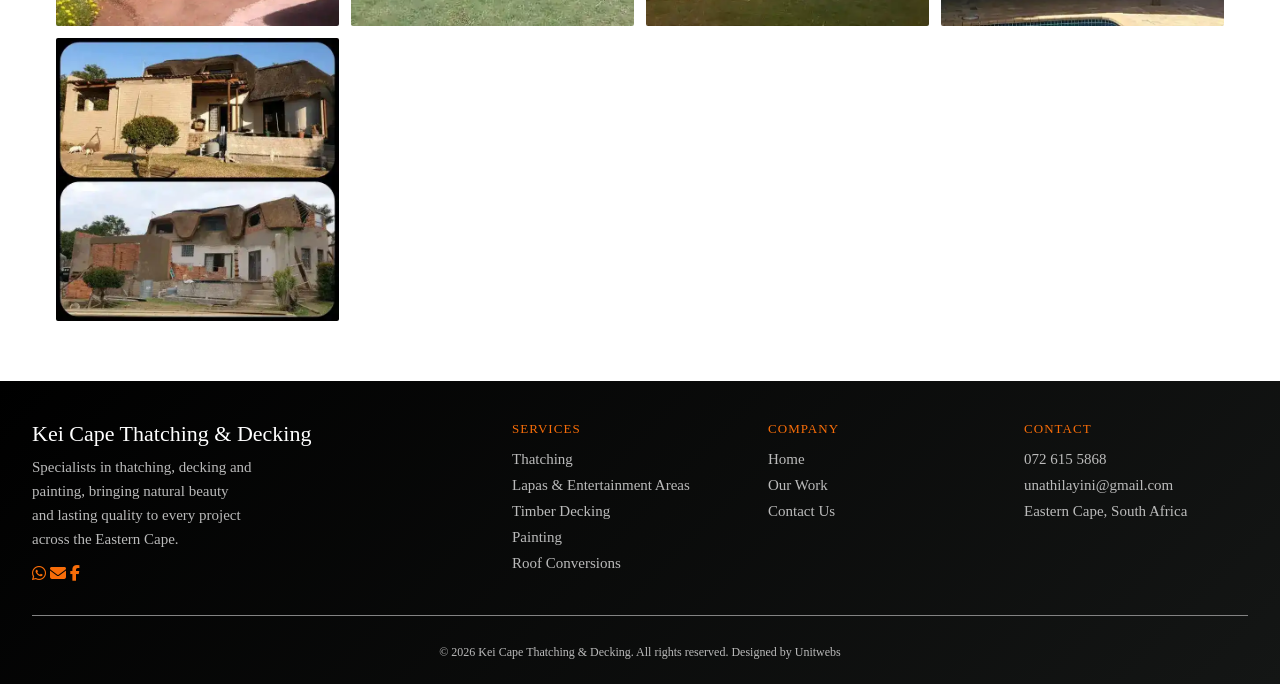
<file: projects.html>
<!DOCTYPE html>
<html lang="en">
<head>
<meta charset="UTF-8">
<meta name="viewport" content="width=device-width, initial-scale=1">
<title>Our Work | Kei Cape Thatching & Decking  | Thatching, Decking & Roof Conversions in the Eastern Cape</title>
<link rel="stylesheet" href="styles.css">
<link rel="preconnect" href="https://fonts.googleapis.com">
<link href="https://fonts.googleapis.com/css2?family=Barlow:wght@400;600&family=Barlow+Condensed:wght@600;700&display=swap" rel="stylesheet">
<link rel="stylesheet" href="https://cdnjs.cloudflare.com/ajax/libs/font-awesome/6.5.1/css/all.min.css">

<style>

/* ===== BUTTONS ===== */
/* ===== BUTTONS ===== */
.btn{
    display:inline-block; 
    padding:14px 30px;
    border-radius:25px;
    font-weight:600;
    font-size:17px;
    line-height:1.2;
    white-space:nowrap;
    border:2px solid transparent;
    background:#ff6a00;
    color:#fff;
    transition:transform .2s,background .2s,color .2s
}
.btn:hover{transform:translateY(-2px);background:#021a29}
.btn-light{border-color:#fff;background:transparent}
.btn-light:hover{background:#fff;color:#0B1F3A}
.btn-sm{
    background-color: #f7f7f7;
    padding:5px 10px;
    font-size:15px;
    color:black;
    border: 3px solid #ff6a00;
    border-radius: 17px;
}
.btn-sm:hover{
  background-color: #000000;
  color:#ff6a00;
}
/* ===== BUTTONS ===== */
/* ===== BUTTONS ===== */


/* ===== NAV (fixed, transparent at top, solid after scroll) ===== */
.nav{position:fixed;top:0;left:0;right:0;z-index:50;background:transparent;transition:background .3s,box-shadow .3s}
.nav.scrolled,.nav.menu-open{background:#ff6a00;}
.nav.scrolled{box-shadow:0 3px 14px rgba(0,0,0,.28)}

.nav-inner{max-width:1100px;margin:0 auto;height:65px;padding:0 14px 0 20px;display:flex;align-items:center;gap:10px}
.nav-logo{display:flex;align-items:center;gap:8px;margin-right:auto;font:700 22px/1 'Barlow Condensed',Arial,sans-serif;letter-spacing:.5px;color:#fff}
.nav-logo img{height:3.5rem;width:auto}
.nav-logo b{color:#36b4f4}

/* Burger sits on the right (after the Shop button) */
.nav-burger{display:flex;flex-direction:column;justify-content:center;gap:5px;width:44px;height:44px;padding:10px;background:none;border:0;cursor:pointer}
.nav-burger span{height:3px;background:#ffffff;border-radius:2px;transition:transform .3s,opacity .25s}
.nav-burger.open span:nth-child(1){transform:translateY(8px) rotate(45deg)}
.nav-burger.open span:nth-child(2){opacity:0}
.nav-burger.open span:nth-child(3){transform:translateY(-8px) rotate(-45deg)}

/* Mobile dropdown menu (unchanged behaviour) */
.nav-menu{position:absolute;top:64px;left:0;right:0;display:flex;flex-direction:column;padding:0 20px;background:#101317;max-height:0;overflow:hidden;visibility:hidden;transition:max-height .35s,padding .35s,visibility 0s linear .35s}
.nav-menu.open{max-height:320px;padding:6px 20px 16px;visibility:visible;transition:max-height .35s,padding .35s,visibility 0s}
.nav-menu a{padding:14px 0;color:#fff;border-bottom:1px solid rgba(255, 119, 0, 0.064);transition:color .2s,padding-left .2s}
.nav-menu a:last-child{border-bottom:0}
.nav-menu a:hover{color:#ff6a00;padding-left:6px}

@media(min-width:960px){
  .nav-inner{gap:28px;padding:0 20px}
  .nav-burger{display:none}
  .nav-logo{font-size:32px;gap:10px}
  .nav-logo img{height:3.5rem; width:auto;}
  .nav-menu{position:static;flex-direction:row;gap:30px;max-height:none;overflow:visible;visibility:visible;padding:0;background:none}
  .nav-menu a{padding:0;border:0}
  .nav-menu a:hover{padding-left:0}
  /* order: logo | menu | Shop */
  .nav-logo{margin-right:0}
  .nav-menu{margin-left:auto}
}

/* ===== HERO ===== */
.hero{position:relative;min-height:60svh;
    display:flex;align-items:center;
    padding:100px 20px 60px;
    color:#fff;
  background:linear-gradient(rgba(11,31,58,.55),rgba(11,31,58,.75)),url('keibg.webp') center/cover no-repeat #99a6b8ab
}
.hero-inner{max-width:1100px;margin:0 auto;width:100%;text-align:center}
.hero h1{margin:0 auto;font-size:clamp(2px,8vw,54px);color:#fff;text-wrap:balance}
.hero p{max-width:46ch;margin:18px auto 30px;font-size:19px;color:#e6edf5}
.hero-btns{display:flex;flex-wrap:wrap;justify-content:center;gap:14px}
</style>
</head>

<body id="top">

<header class="nav" id="nav">
  <div class="nav-inner">
    <a href="#top" class="nav-logo" aria-label="WorkMark home">
      <img src="keilogo.webp" alt="" width="36" height="36">
      <span></span>
    </a>

    <nav class="nav-menu" id="navMenu" aria-label="Main">
      <a href="index.html">Home</a>
      <a href="projects.html">Projects</a>
      <a href="contact.html">Contact Us</a>
    </nav>

    <a href="contact.html" class="btn btn-sm nav-cta">Get A Quote <i class="fa-solid fa-angles-right"></i></a>

    <button class="nav-burger" id="navBurger" aria-label="Open menu" aria-expanded="false" aria-controls="navMenu">
      <span></span><span></span><span></span>
    </button>
  </div>
</header>

<section class="hero">
    <div class="hero-inner">
      <h1>Our work</h1>
      <p>Thatch roofs, lapas, decks and roof conversions from across the Eastern Cape. Crafted to perfection, with quality you can see in every detail.</p>
      <div class="hero-btns">
          <a href="contact.html" class="btn">Get A Quote <i class="fa-solid fa-angles-right"></i></a>
          
    </div>
  </section>




































  <style>

  
    /* ===== Projects section ===== */
    .projects {
      max-width: 1200px;
      margin: 0px auto;
      padding: 40px 16px;
    }
    .projects__intro {
      max-width: 640px;
      margin: 0 0 32px;
      padding-left: 16px;
     
      text-align: left;
      font-size: 1.1rem;
      line-height: 1.7;
      color: #444;
    }
    .projects__intro strong {
      color: #222;
    }
  
    /* Each project block (no card, just spacing) */
    .project {
      margin-bottom: 20px;
    }
    .project__title {
      margin: 0 0 16px;
    }
  
    /* 3 columns on mobile/small screens */
    .project__grid {
      display: grid;
      grid-template-columns: repeat(3, 1fr);
      gap: 8px;
    }
    .project__grid img {
      width: 100%;
      aspect-ratio: 1 / 1;
      object-fit: cover;
      border-radius: 2px;
      cursor: zoom-in;
      transition: transform 0.2s ease, opacity 0.2s ease;
    }
    .project__grid img:hover {
      opacity: 0.85;
      transform: scale(1.02);
    }
  
    /* 4 columns on desktop */
    @media (min-width: 992px) {
      .project__grid {
        grid-template-columns: repeat(4, 1fr);
        gap: 12px;
      }
    }
  
    /* ===== Lightbox (image viewer) ===== */
    .lightbox {
      position: fixed;
      inset: 0;
      background: rgba(0, 0, 0, 0.92);
      display: none;
      align-items: center;
      justify-content: center;
      z-index: 9999;
    }
    .lightbox.open { display: flex; }
    .lightbox__img {
      max-width: 92vw;
      max-height: 80vh;
      border-radius: 3px;
      user-select: none;
    }
    .lightbox__close,
    .lightbox__nav {
      position: absolute;
      background: rgba(40, 40, 40, 0.85);
      color: #fff;
      border: 0;
      border-radius: 50%;
      width: 46px;
      height: 46px;
      font-size: 22px;
      cursor: pointer;
      display: flex;
      align-items: center;
      justify-content: center;
    }
    .lightbox__close { top: 16px; right: 16px; font-size: 28px; }
    .lightbox__prev { left: 12px; top: 50%; transform: translateY(-50%); }
    .lightbox__next { right: 12px; top: 50%; transform: translateY(-50%); }
    .lightbox__count {
      position: absolute;
      bottom: 18px;
      color: #fff;
      font-size: 14px;
    }
    
  </style>

  
  <section class="projects" id="projects">
    <p class="projects__intro">
        Each project below is shown in the order the work happened. The first photos
        show the property <strong>before</strong> we started, and the photos that follow
        show the finished work <strong>after</strong> it was completed, including all our work. Tap any
        photo to view it full size.
      </p>
  
    <!-- ===== PROJECT 1 ===== -->
    <div class="project">
      <h3 class="project__title">Roofing</h3>
      <div class="project__grid">
        <!-- Placeholder images for preview. Replace each src with your own image path. -->
        <img src="kbefo1.webp" alt="Project 1 photo 1" loading="lazy">
        <img src="kbefo2.webp" alt="Project 1 photo 2" loading="lazy">
        <img src="kbefo3.webp" alt="Project 1 photo 3" loading="lazy">
        <img src="before2.webp" alt="Project 1 photo 4" loading="lazy">
        <img src="before1.webp" alt="Project 1 photo 5" loading="lazy">
        <img src="after1.webp" alt="Project 1 photo 6" loading="lazy">
        <img src="after2.webp" alt="Project 1 photo 7" loading="lazy">
        <img src="kafter4.webp" alt="Project 1 photo 7" loading="lazy">
      </div>
    </div>
  
    <!-- ===== PROJECT 2 ===== -->
    <div class="project">
      <h3 class="project__title">________________</h3>
      <div class="project__grid">
        <img src="projects/kp1.jpg" alt="Project 2 photo 1" loading="lazy">
        <img src="projects/kp2.jpg" alt="Project 2 photo 2" loading="lazy">
        <img src="projects/kp3.jpg" alt="Project 2 photo 3" loading="lazy">
        <img src="projects/kp4.jpg" alt="Project 2 photo 4" loading="lazy">
     
        <img src="keibg.webp" alt="Project 2 photo 6" loading="lazy">
      </div>
    </div>
  
    <!-- To add PROJECT 3: copy one whole <div class="project"> ... </div> block
         and paste it right here, then change the title and image paths. -->

         <div class="project">
            <h3 class="project__title">________________</h3>
            <div class="project__grid">
              <img src="projects/tk1.jpg" alt="Project 2 photo 1" loading="lazy">
              <img src="projects/tk2.jpg" alt="Project 2 photo 2" loading="lazy">
              <img src="projects/tk3.jpg" alt="Project 2 photo 3" loading="lazy">
              <img src="projects/tk4.jpg" alt="Project 2 photo 4" loading="lazy">
              <img src="projects/tk5.jpg" alt="Project 2 photo 4" loading="lazy">
              <img src="projects/tk6.jpg" alt="Project 2 photo 4" loading="lazy">
              <img src="keibg.webp" alt="Project 2 photo 6" loading="lazy">
            </div>
          </div>



          <div class="project">
            <h3 class="project__title">________________</h3>
            <div class="project__grid">
              <img src="projects/rp1.webp" alt="Project 2 photo 1" loading="lazy">
              <img src="projects/rp2.webp" alt="Project 2 photo 2" loading="lazy">
              <img src="projects/rp3.webp" alt="Project 2 photo 3" loading="lazy">
              <img src="projects/rp4.webp" alt="Project 2 photo 4" loading="lazy">
              <img src="projects/rp6.webp" alt="Project 2 photo 4" loading="lazy">
              <img src="projects/rp7.webp" alt="Project 2 photo 4" loading="lazy">
              <img src="projects/rp8.webp" alt="Project 2 photo 2" loading="lazy">
              <img src="projects/rp10.webp" alt="Project 2 photo 3" loading="lazy">
              <img src="projects/rp11.webp" alt="Project 2 photo 4" loading="lazy">
       
             
            </div>
          </div>


  </section>
  
  <script>
  // ===== Project gallery lightbox =====
  (function () {
    const lb = document.createElement('div');
    lb.className = 'lightbox';
    lb.innerHTML = `
      <button class="lightbox__close" aria-label="Close">&times;</button>
      <button class="lightbox__nav lightbox__prev" aria-label="Previous">&#10094;</button>
      <img class="lightbox__img" alt="">
      <button class="lightbox__nav lightbox__next" aria-label="Next">&#10095;</button>
      <div class="lightbox__count"></div>`;
    document.body.appendChild(lb);
  
    const bigImg = lb.querySelector('.lightbox__img');
    const count = lb.querySelector('.lightbox__count');
    let imgs = [];
    let index = 0;
  
    function show(n) {
      index = (n + imgs.length) % imgs.length;
      const el = imgs[index];
      bigImg.src = el.dataset.full || el.src;
      bigImg.alt = el.alt;
      count.textContent = (index + 1) + ' / ' + imgs.length;
    }
    function open(n) {
      show(n);
      lb.classList.add('open');
      document.body.style.overflow = 'hidden';
    }
    function close() {
      lb.classList.remove('open');
      document.body.style.overflow = '';
    }
  
    // Works for any project, including ones you add later
    document.addEventListener('click', function (e) {
      const img = e.target.closest('.project__grid img');
      if (!img) return;
      imgs = Array.from(img.closest('.project__grid').querySelectorAll('img'));
      open(imgs.indexOf(img));
    });
  
    lb.querySelector('.lightbox__close').addEventListener('click', close);
    lb.querySelector('.lightbox__prev').addEventListener('click', () => show(index - 1));
    lb.querySelector('.lightbox__next').addEventListener('click', () => show(index + 1));
  
    document.addEventListener('keydown', (e) => {
      if (!lb.classList.contains('open')) return;
      if (e.key === 'Escape') close();
      if (e.key === 'ArrowLeft') show(index - 1);
      if (e.key === 'ArrowRight') show(index + 1);
    });
  
    // Swipe left/right on phones
    let startX = 0;
    lb.addEventListener('touchstart', (e) => { startX = e.touches[0].clientX; }, { passive: true });
    lb.addEventListener('touchend', (e) => {
      const diff = e.changedTouches[0].clientX - startX;
      if (Math.abs(diff) > 50) show(diff > 0 ? index - 1 : index + 1);
    });
  })();
  </script>
  
  




























  <footer class="footer">

    <!-- Top: Brand + Nav Columns -->
    <div class="footer__top">
  
      <!-- Brand -->
      <div class="footer__brand">
        <h2>Kei Cape Thatching &amp; Decking</h2>
        <p>Specialists in thatching, decking and painting, bringing natural beauty and lasting quality to every project across the Eastern Cape.</p>
        <div class="footer__social">
          <div class="socials">
            <a href="https://wa.me/27726155868" class="social-link" aria-label="WhatsApp" target="_blank" rel="noopener">
              <i class="fa-brands fa-whatsapp" style="color: #f86d09;"></i>
            </a>
            <a href="mailto:unathilayini@gmail.com" class="social-link" aria-label="Email">
              <i class="fa-solid fa-envelope" style="color: #f86d09;"></i>
            </a>
            <a href="FACEBOOK-PAGE-URL" class="social-link" aria-label="Facebook" target="_blank" rel="noopener">
              <i class="fa-brands fa-facebook-f" style="color: #f86d09;"></i>
            </a>
          </div>
  
        </div>
      </div>
  
      <!-- Services -->
      <div class="footer__col">
        <h4>Services</h4>
        <a href="#">Thatching</a>
        <a href="#">Lapas &amp; Entertainment Areas</a>
        <a href="#">Timber Decking</a>
        <a href="#">Painting</a>
        <a href="#">Roof Conversions</a>
      </div>
  
      <!-- Company -->
      <div class="footer__col">
        <h4>Company</h4>
        <a href="index.html">Home</a>
        <a href="projects.html">Our Work</a>
        <a href="contact.html">Contact Us</a>
      </div>
  
      <!-- Contact -->
      <div class="footer__col">
        <h4>Contact</h4>
        <a href="tel:0726155868">072 615 5868</a>
        <a href="mailto:unathilayini@gmail.com">unathilayini@gmail.com</a>
        <a href="#">Eastern Cape, South Africa</a>
      </div>
  
    </div>
    <!-- /footer__top -->
  
    <!-- Bottom Bar -->
    <div class="footer__bottom">
      <div class="footer__bottom-links">
      </div>
      <span class="footer__copyright">&copy; 2026 Kei Cape Thatching &amp; Decking. All rights reserved. Designed by Unitwebs</span>
    </div>
    <!-- /footer__bottom -->
  
  </footer>
  






  <div class="both">
    <!-- WhatsApp widget -->
    <a class="whatsapp-btn"
       href="https://wa.me/27726155868?text=Hi%2C%20I%27d%20like%20a%20quote"
       target="_blank"
       rel="noopener"
       aria-label="Chat with us on WhatsApp">
      <i class="fa-brands fa-whatsapp"></i>
    </a>
  
    <!-- Back to top button -->
    <button class="back-to-top" id="backToTop" type="button" aria-label="Back to top">
      <i class="fa-solid fa-arrow-up"></i>
    </button>
  
  </div>


  <script src="scripts.js"></script>
</body>
</html>
</file>
<file: styles.css>
*{
    box-sizing:border-box;margin:0;padding:0
}
html{
    scroll-behavior:smooth;
    scroll-padding-top:70px
}
body{
  margin:0 auto;
}
img{display:block;max-width:100%}
a{
    text-decoration: none;
}







.rare {
    font-family: Arial, sans-serif;
    color: #333333;
    background-color: #f4f4f4;
    line-height: 1.6;
    margin: 0px auto;
    padding: 5px 0; /* top/bottom only, no side padding */
    width: 100%;
}

.rare .services-section {
    width: 100%;
    max-width: none;
    margin: 0px auto;
    background: #ffffff;
    padding: 40px 20px;
    border-radius: 0;
    box-shadow: 0 2px 8px rgba(0, 0, 0, 0.05);
}

.rare .services-header {
    text-align: left;
    margin: 0 0 45px;
    border-bottom: 2px solid #eaeaea;
    padding-bottom: 20px;
}

.rare .services-header h2 {
    font-size: 1.60rem;
    color: #1a1a1a;
    margin: 0 0 12px;
    font-weight: 700;
}

.rare .services-header p {
    font-size: 1rem;
    color: #666666;
    max-width: 700px;
    margin: 0;
}

/* MOBILE: single column list */
.rare .services-list {
    display: grid;
    grid-template-columns: 1fr;
    gap: 30px;
}

.rare .service-item {
    display: flex;
    align-items: flex-start;
    gap: 15px;
    padding-bottom: 30px;
    border-bottom: 1px solid #eaeaea;
}

.rare .service-item:last-child {
    border-bottom: none;
    padding-bottom: 0;
}

.rare .service-icon {
    flex-shrink: 0;
    width: 44px;
    height: 44px;
    background-color: #ff6a00;
    display: flex;
    align-items: center;
    justify-content: center;
    font-size: 1.05rem;
    font-weight: bold;
    color: #ffffff;
    border-radius: 2px;
    transition: background-color 0.3s ease, transform 0.3s ease;
}

.rare .service-item:hover .service-icon {
    background-color: #1a1a1a;
    transform: translateY(-3px);
}

.rare .service-content {
    flex-grow: 1;
}

.rare .service-content h3 {
    font-size: 1.1rem;
    color: #1a1a1a;
    margin: 0 0 10px;
    font-weight: 700;
}

.rare .service-content p {
    font-size: 0.95rem;
    color: #555555;
    margin: 0;
}

/* ANIMATION (only active when JS is running) */
.rare.js .service-item {
    opacity: 0;
    transform: translateY(30px);
    transition: opacity 0.7s ease, transform 0.7s ease;
    transition-delay: var(--delay, 0s);
}

.rare.js .service-item.visible {
    opacity: 1;
    transform: translateY(0);
}

.rare.js .service-item .service-icon {
    transform: scale(0.6);
    transition: transform 0.6s cubic-bezier(0.34, 1.56, 0.64, 1) calc(var(--delay, 0s) + 0.15s),
                background-color 0.3s ease;
}

.rare.js .service-item.visible .service-icon {
    transform: scale(1);
}

.rare.js .service-item.visible:hover .service-icon {
    transform: translateY(-3px);
    transition-delay: 0s;
}

/* TABLET: 2 columns */
@media (min-width: 700px) {
    .rare .services-section {
        padding: 50px 30px;
    }

    .rare .services-header h2 {
        font-size: 2rem;
    }

    .rare .services-list {
        grid-template-columns: repeat(2, 1fr);
        gap: 40px 30px;
    }

    .rare .service-item,
    .rare .service-item:last-child {
        border-bottom: none;
        padding-bottom: 0;
    }
}

/* DESKTOP: all 4 in one horizontal row */
@media (min-width: 1024px) {
    .rare .services-section {
        padding: 60px 40px;
    }

    .rare .services-list {
        grid-template-columns: repeat(4, 1fr);
        gap: 30px;
    }

    .rare .service-item {
        flex-direction: column;
        gap: 18px;
        padding: 25px 20px;
        border: 1px solid #eaeaea;
        border-radius: 4px;
        transition: box-shadow 0.3s ease, border-color 0.3s ease;
    }

    .rare .service-item:last-child {
        border: 1px solid #eaeaea;
        padding: 25px 20px;
    }

    .rare .service-item:hover {
        border-color: #cfcfcf;
        box-shadow: 0 6px 18px rgba(0, 0, 0, 0.08);
    }

    .rare .service-icon {
        width: 50px;
        height: 50px;
        font-size: 1.25rem;
    }
}

/* Respect reduced motion settings */
@media (prefers-reduced-motion: reduce) {
    .rare.js .service-item,
    .rare.js .service-item .service-icon {
        transition: none;
        opacity: 1;
        transform: none;
    }
}


























































































  /* ─── Footer Wrapper ─────────────────────────────────────── */
  .footer {
    background: linear-gradient(135deg, rgb(0, 0, 0) 0%, rgb(20, 22, 21));
    color: #cdd3e0;
    padding: 2.5rem 2rem 1.5rem;
  }

  /* ─── Top Section (Brand + Nav Columns) ─────────────────── */
  .footer__top {
    display: grid;
    grid-template-columns: 2fr 1fr 1fr 1fr;
    gap: 2rem;
    margin-bottom: 2rem;
  }

  /* Brand */
  .footer__brand h2 {
    color: #ffffff;
    font-size: 22px;
    font-weight: 500;
    margin-bottom: 8px;
  }

  .footer__brand p {
    color: #bababa;
    font-size: 15px;
    line-height: 1.6;
    max-width: 220px;
    margin-bottom: 14px;
  }

  /* Social Icons */
  .footer__social {
    
    display: flex;
    gap: 9px;
  }

  .footer__social-icon {
    width: 30px;
    height: 30px;
    border-radius: 50%;
    display: flex;
    align-items: center;
    justify-content: center;
    cursor: pointer;
    color:#f86d09; 
  }

  .footer__social-icon svg {
    width: 14px;
    height: 14px;
    fill: #f86d09; 
    color:#f86d09; 
  }

  .footer__social-icon--facebook  {
     background-color: #f86d09; 
     text-decoration: none;
     color: white;
    }

  .footer__social-icon--instagram { background-color: #c13584;
    text-decoration: none;
     color: white; }
  .footer__social-icon--whatsapp  { background-color: #108f0a;
  
    text-decoration: none;
     color: white; }

  /* Nav Columns */
  .footer__col h4 {
    color:  #f86d09;
    font-size: 13px;
    font-weight: 500;
    letter-spacing: 0.08em;
    text-transform: uppercase;
    margin-bottom: 14px;
  }

  .footer__col a {
    display: block;
    color: #bbbbbb;
    text-decoration: none;
    font-size: 15px;
    margin-bottom: 9px;
    transition: color 0.2s;
  }

  .footer__col a:hover {
    color: #ffffff;
  }

  /* ─── Bottom Bar ─────────────────────────────────────────── */
  .footer__bottom {
    border-top: 0.5px solid #838383;
    padding-top: 1.25rem;
    text-align: center;
  }

  .footer__bottom-links {
    margin-bottom: 6px;
  }

  .footer__bottom-links a {
    color: #5a6478;
    text-decoration: none;
    font-size: 12px;
    margin: 0 8px;
    transition: color 0.2s;
  }

  .footer__bottom-links a:hover {
    color: #8a95aa;
  }

  .footer__copyright {
    color: #bbbbbb;
    font-size: 12px;
  }

  /* ─── Responsive ─────────────────────────────────────────── */
  @media (max-width: 600px) {
    .footer__top {
      grid-template-columns: 1fr 1fr;
    }

    .footer__brand {
      grid-column: 1 / -1;
    }
  }































  /* ===== FLOATING BUTTONS (WhatsApp + Back to top) ===== */
.both {
  position: fixed;
  right: 20px;                 /* CHANGE: distance from the right edge */
  bottom: 20px;                /* CHANGE: distance from the bottom edge */
  z-index: 999;
  display: flex;
  flex-direction: column;      /* WhatsApp on top, back-to-top below */
  align-items: center;
  gap: 12px;
}

.both a,
.both button {
  display: flex;
  align-items: center;
  justify-content: center;

  border-radius: 50%;
  color: #fff;
  cursor: pointer;
  text-decoration: none;
  box-shadow: 0 4px 12px rgba(0, 0, 0, 0.3);
  transition: transform 0.2s, background 0.2s, opacity 0.3s, visibility 0.3s;
}

/* WhatsApp button */
.whatsapp-btn {
  width: 58px;
  height: 58px;
  background: #25d366;
  font-size: 1.9rem;
}

.whatsapp-btn:hover {
  background: #1ebe5a;
  transform: scale(1.08);
}

/* Back-to-top button (hidden until the visitor scrolls down) */
.back-to-top {
  width: 46px;
  height: 46px;
border: 3px solid black;
  background: #f86d09;         /* CHANGE to your brand colour */
  font-size: 1.05rem;
  opacity: 0;
  visibility: hidden;
}

.back-to-top.is-visible {
  opacity: 1;
  visibility: visible;
}

.back-to-top:hover {
  background: #000;
}

html {
  scroll-behavior: smooth;
}

/* Slightly smaller on phones */
@media (max-width: 639px) {
  .both {
    right: 14px;
    bottom: 14px;
    gap: 9px;
  }

  .whatsapp-btn {
    width: 52px;
    height: 52px;
    font-size: 1.7rem;
  }

  .back-to-top {
    width: 42px;
    height: 42px;
  }
}
</file>
